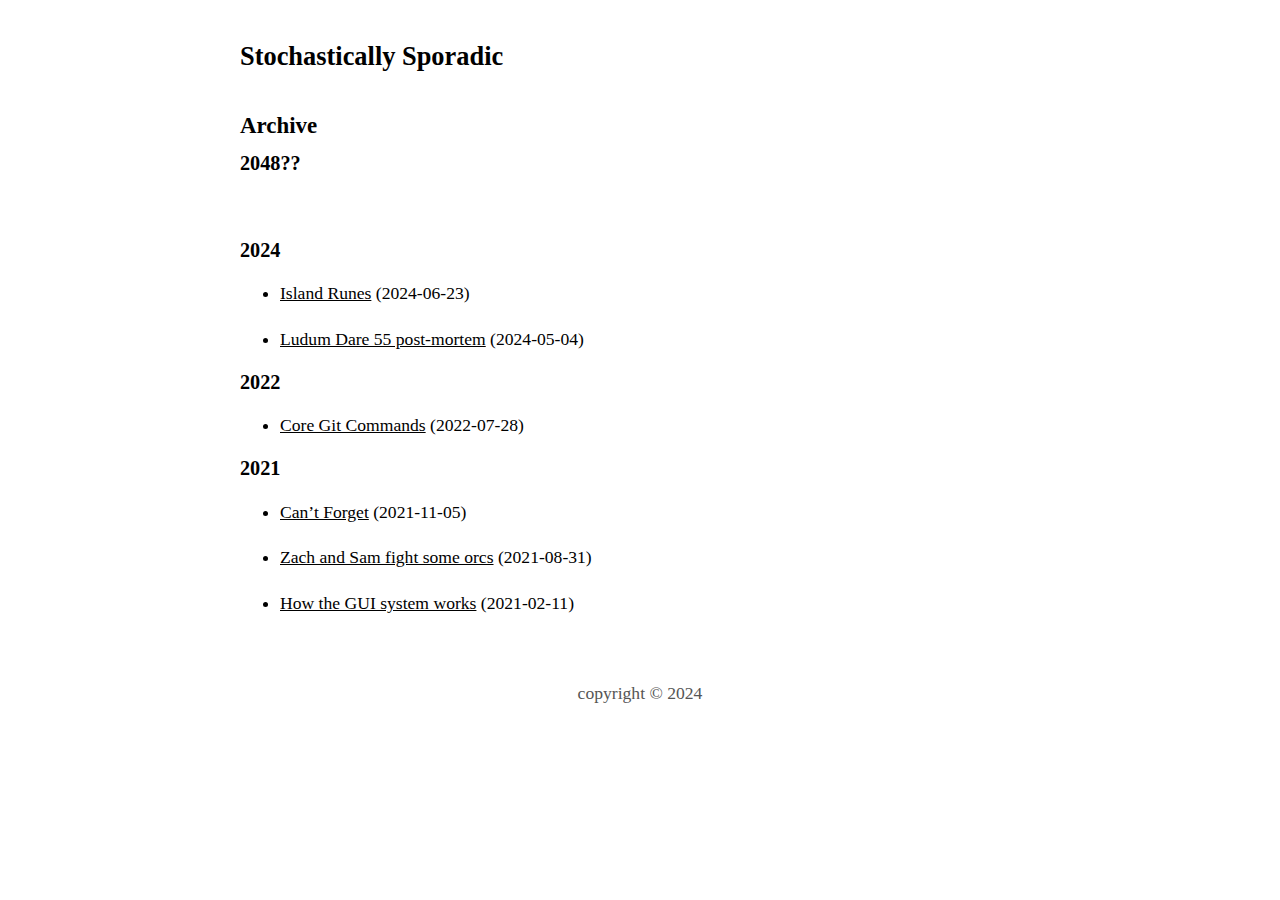
<file: index.html>
<!DOCTYPE html>
<html>
  <head>
    <meta charset="utf-8" />
    <link rel="canonical" href="/" />
    <title>Stochastically Sporadic</title>
    <link rel="stylesheet" href="/style.css" />
    <link rel="icon" type="image/svg+xml" href="/icon.svg"/>
    <link rel="icon" type="image/png" href="/icon.png"/>
  </head>
  <body>
    <article>
<!-- compiled by markup/main.c -->
<header>
  <div class="block block--title">
    <p>Stochastically Sporadic</p>
  </div>
</header>
<h2><a class="heading__link" id="archive" href="#archive">Archive</a></h2>
<h3><a class="heading__link" id="2048" href="#2048">2048??</a></h3>
<p><br></p>
<h3><a class="heading__link" id="2024" href="#2024">2024</a></h3>
<ul>
  <li>
    <p><a class="link" href="/island-runes">Island Runes</a> (2024-06-23)</p>
  </li>
  <li>
    <p><a class="link" href="/ld55">Ludum Dare 55 post-mortem</a> (2024-05-04)</p>
  </li>
</ul>
<h3><a class="heading__link" id="2022" href="#2022">2022</a></h3>
<ul>
  <li>
    <p><a class="link" href="/git">Core Git Commands</a> (2022-07-28)</p>
  </li>
</ul>
<h3><a class="heading__link" id="2021" href="#2021">2021</a></h3>
<ul>
  <li>
    <p><a class="link" href="/memory">Can’t Forget</a> (2021-11-05)</p>
  </li>
  <li>
    <p><a class="link" href="/orcs">Zach and Sam fight some orcs</a> (2021-08-31)</p>
  </li>
  <li>
    <p><a class="link" href="/gui">How the GUI system works</a> (2021-02-11)</p>
  </li>
</ul>
<!-- end compiled region -->
    </article>
    <footer>
      <p>copyright © 2024</p>
    </footer>
  </body>
</html>
</file>
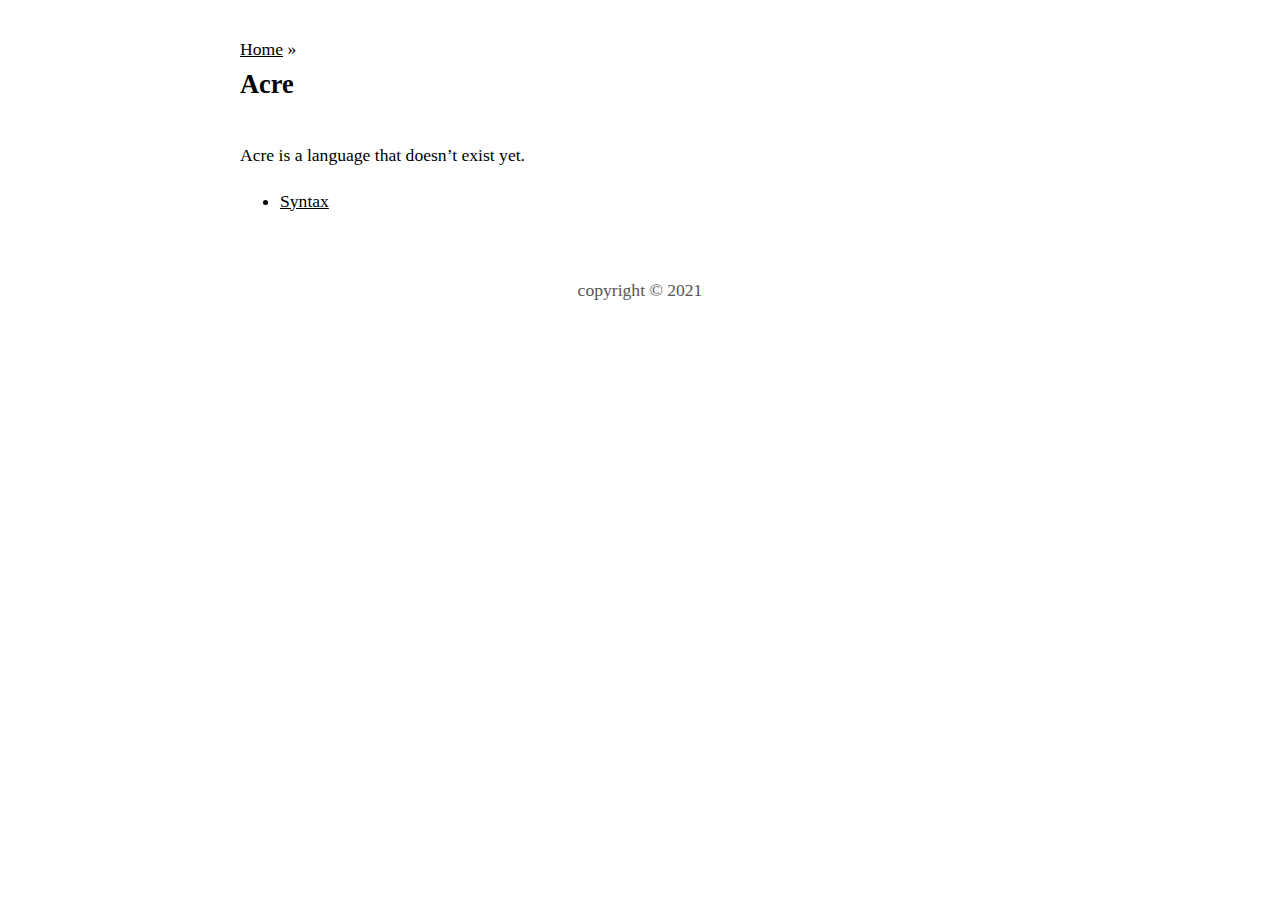
<file: proglang/index.html>
<!DOCTYPE html>
<html>
  <head>
    <meta charset="utf-8" />
    <link rel="canonical" href="/proglang/index" />
    <title>Acre</title>
    <link rel="stylesheet" href="/style.css" />
    <link rel="icon" type="image/svg+xml" href="/icon.svg"/>
    <link rel="icon" type="image/png" href="/icon.png"/>
  </head>
  <body>
    <article>
<!-- autogenerated from markup/main.c -->
<header>
  <div class="block block--breadcrumbs">
    <p><a class="link" href="/">Home</a> »</p>
  </div>
  <div class="block block--title">
    <p>Acre</p>
  </div>
</header>
<p>Acre is a language that doesn’t exist yet.</p>
<ul>
  <li>
    <p><a class="link" href="/proglang/syntax">Syntax</a></p>
  </li>
</ul>
<!-- end autogenerated region -->
    </article>
    <footer>
      <p>copyright © 2021</p>
    </footer>
  </body>
</html>
</file>
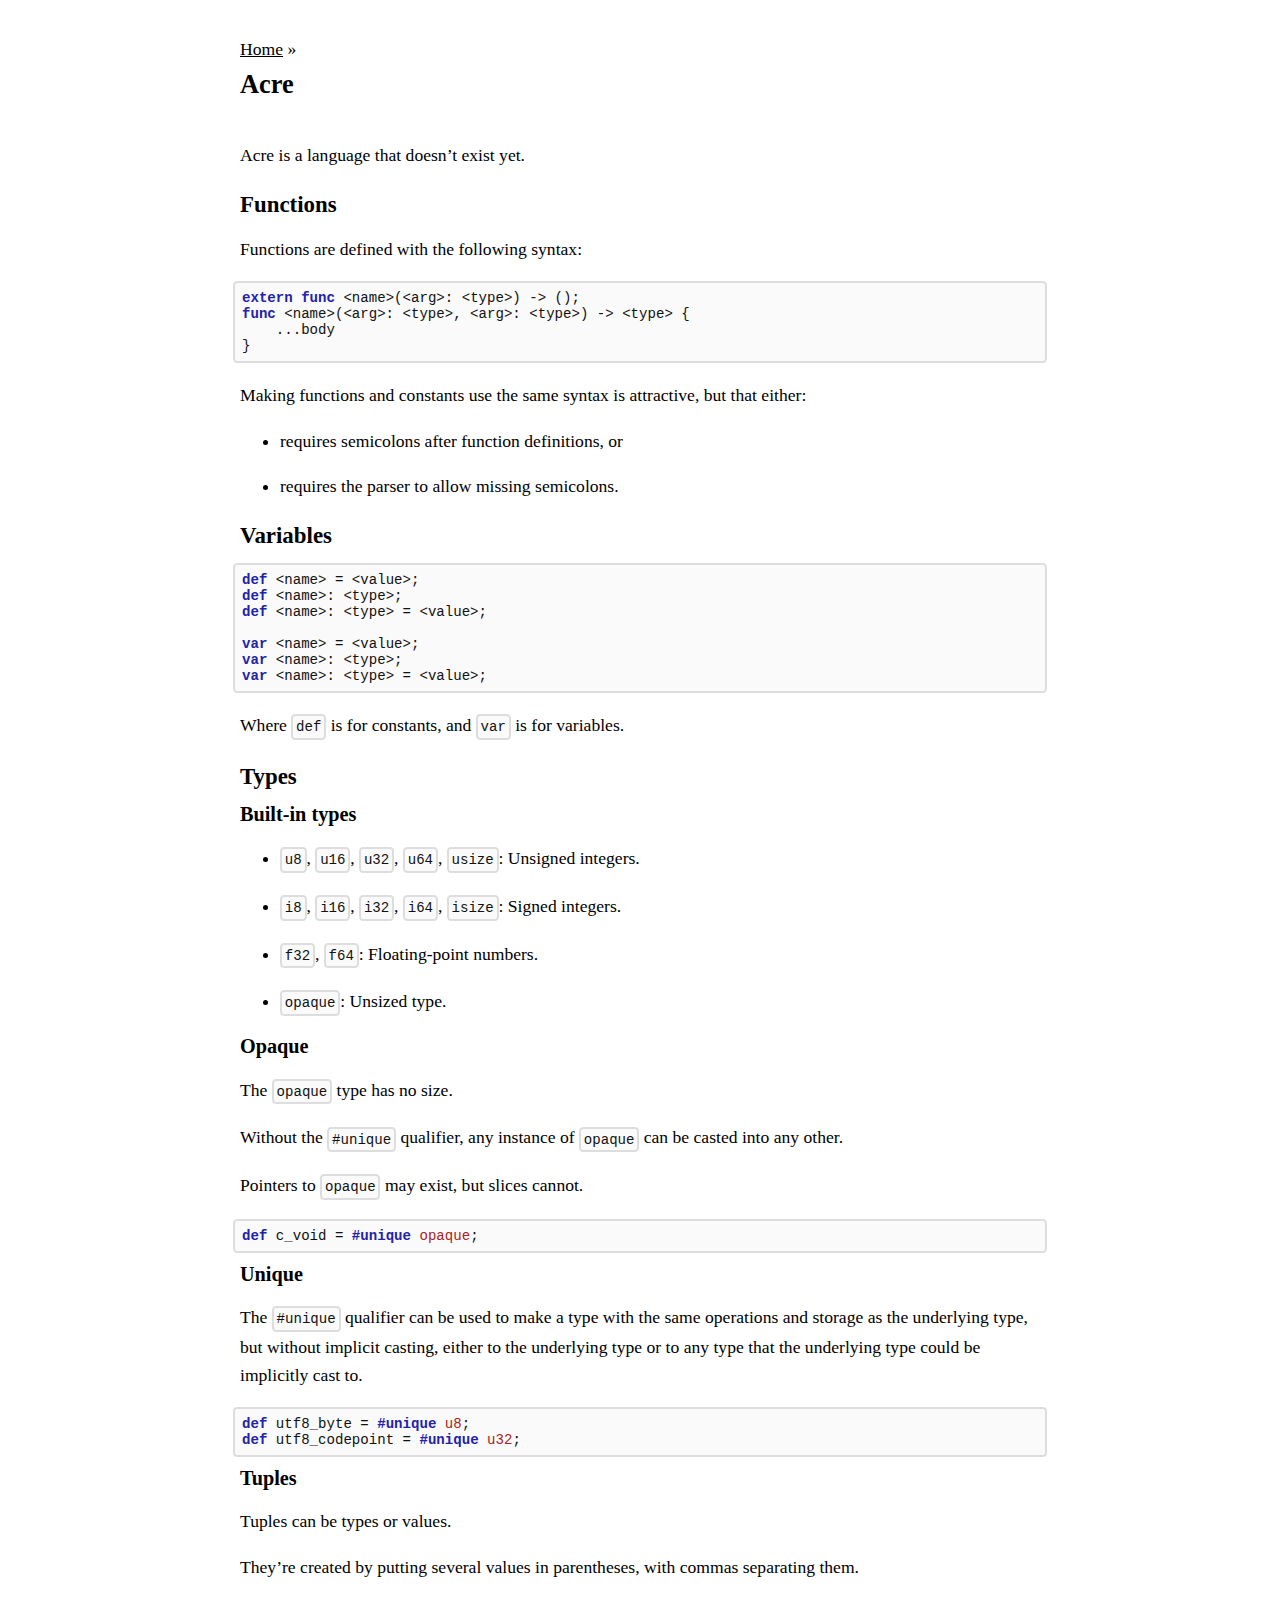
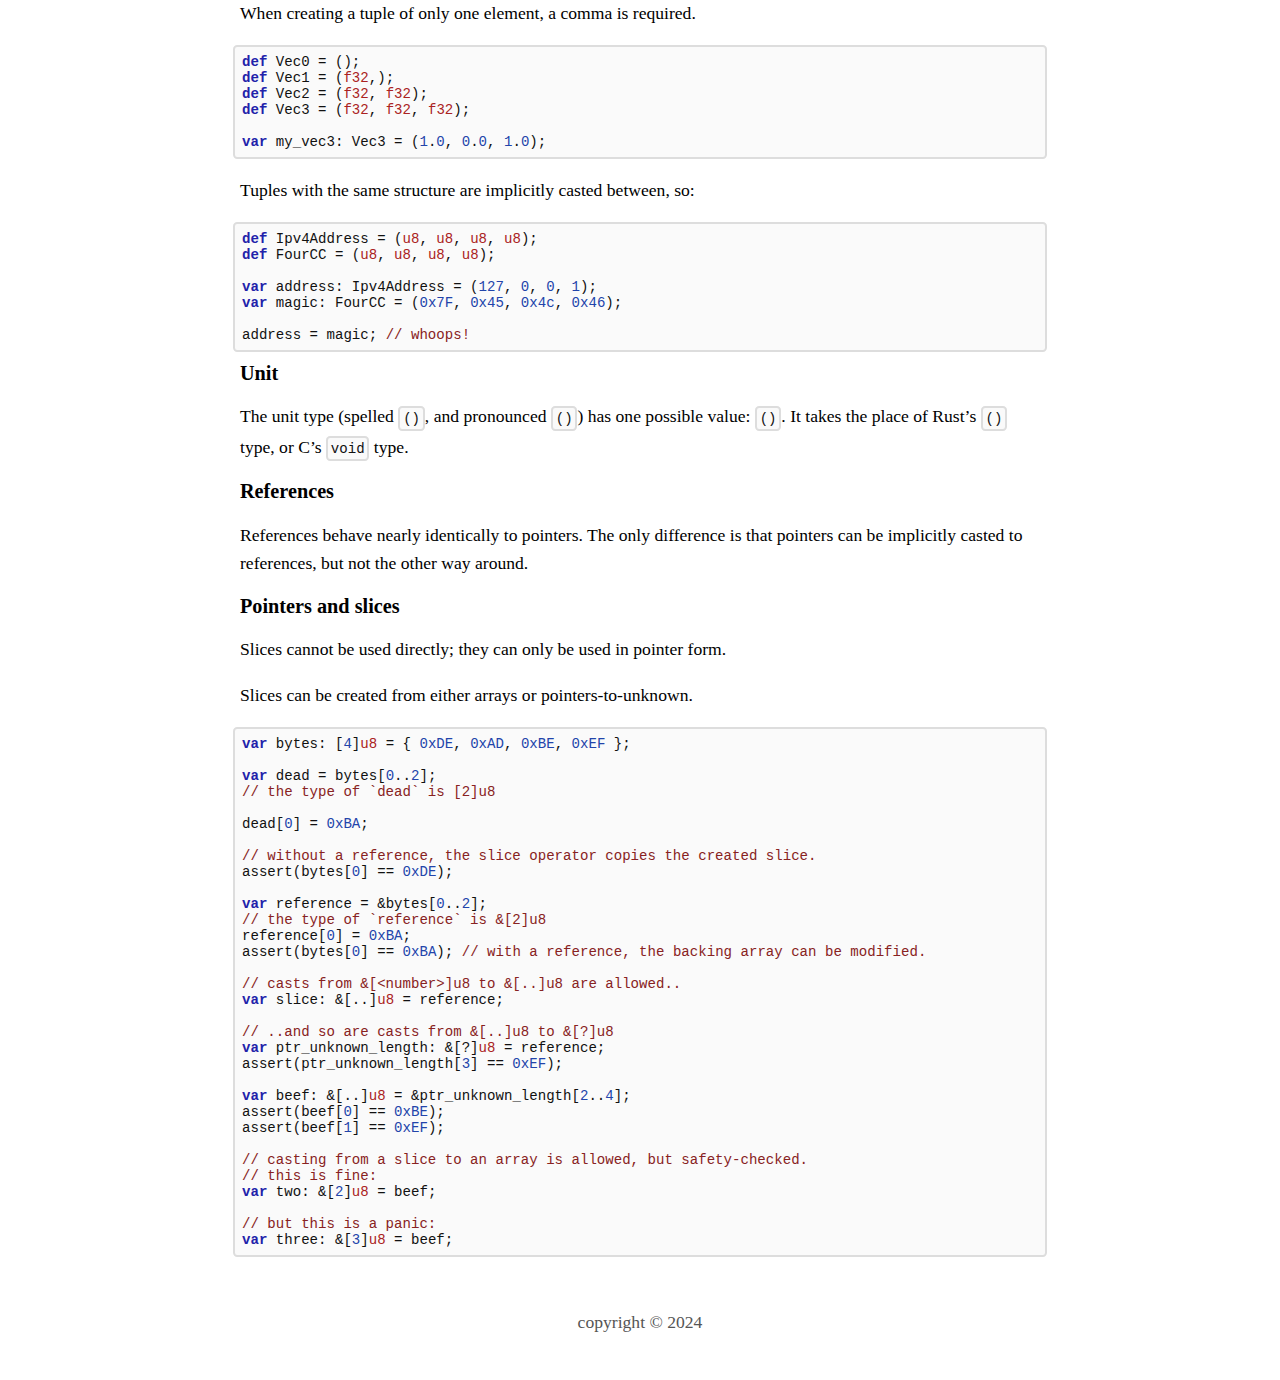
<file: acre.html>
<!DOCTYPE html>
<html>
  <head>
    <meta charset="utf-8" />
    <link rel="canonical" href="/acre" />
    <title>Acre</title>
    <link rel="stylesheet" href="/style.css" />
    <link rel="icon" type="image/svg+xml" href="/icon.svg"/>
    <link rel="icon" type="image/png" href="/icon.png"/>
  </head>
  <body>
    <article>
<!-- compiled by markup/main.c -->
<header>
  <div class="block block--breadcrumbs">
    <p><a class="link" href="/">Home</a> »</p>
  </div>
  <div class="block block--title">
    <p>Acre</p>
  </div>
</header>
<p>Acre is a language that doesn’t exist yet.</p>
<h2><a class="heading__link" id="functions" href="#functions">Functions</a></h2>
<p>Functions are defined with the following syntax:</p>
<pre class="codeblock">
<span class="hl__keyword">extern</span> <span class="hl__keyword">func</span> &lt;name&gt;(&lt;arg&gt;: &lt;type&gt;) -&gt; ();
<span class="hl__keyword">func</span> &lt;name&gt;(&lt;arg&gt;: &lt;type&gt;, &lt;arg&gt;: &lt;type&gt;) -&gt; &lt;type&gt; {
    ...body
}
</pre><p>Making functions and constants use the same syntax is attractive, but that either:</p>
<ul>
  <li>
    <p>requires semicolons after function definitions, or</p>
  </li>
  <li>
    <p>requires the parser to allow missing semicolons.</p>
  </li>
</ul>
<h2><a class="heading__link" id="variables" href="#variables">Variables</a></h2>
<pre class="codeblock">
<span class="hl__keyword">def</span> &lt;name&gt; = &lt;value&gt;;
<span class="hl__keyword">def</span> &lt;name&gt;: &lt;type&gt;;
<span class="hl__keyword">def</span> &lt;name&gt;: &lt;type&gt; = &lt;value&gt;;

<span class="hl__keyword">var</span> &lt;name&gt; = &lt;value&gt;;
<span class="hl__keyword">var</span> &lt;name&gt;: &lt;type&gt;;
<span class="hl__keyword">var</span> &lt;name&gt;: &lt;type&gt; = &lt;value&gt;;
</pre><p>Where <code>def</code> is for constants, and <code>var</code> is for variables.</p>
<h2><a class="heading__link" id="types" href="#types">Types</a></h2>
<h3><a class="heading__link" id="built-in-types" href="#built-in-types">Built-in types</a></h3>
<ul>
  <li>
    <p><code>u8</code>, <code>u16</code>, <code>u32</code>, <code>u64</code>, <code>usize</code>: Unsigned integers.</p>
  </li>
  <li>
    <p><code>i8</code>, <code>i16</code>, <code>i32</code>, <code>i64</code>, <code>isize</code>: Signed integers.</p>
  </li>
  <li>
    <p><code>f32</code>, <code>f64</code>: Floating-point numbers.</p>
  </li>
  <li>
    <p><code>opaque</code>: Unsized type.</p>
  </li>
</ul>
<h3><a class="heading__link" id="opaque" href="#opaque">Opaque</a></h3>
<p>The <code>opaque</code> type has no size.</p>
<p>Without the <code>#unique</code> qualifier, any instance of <code>opaque</code> can be casted into any other.</p>
<p>Pointers to <code>opaque</code> may exist, but slices cannot.</p>
<pre class="codeblock">
<span class="hl__keyword">def</span> c_void = <span class="hl__keyword">#unique</span> <span class="hl__type">opaque</span>;
</pre><h3><a class="heading__link" id="unique" href="#unique">Unique</a></h3>
<p>The <code>#unique</code> qualifier can be used to make a type with the same operations and storage as the underlying type, but without implicit casting, either to the underlying type or to any type that the underlying type could be implicitly cast to.</p>
<pre class="codeblock">
<span class="hl__keyword">def</span> utf8_byte = <span class="hl__keyword">#unique</span> <span class="hl__type">u8</span>;
<span class="hl__keyword">def</span> utf8_codepoint = <span class="hl__keyword">#unique</span> <span class="hl__type">u32</span>;
</pre><h3><a class="heading__link" id="tuples" href="#tuples">Tuples</a></h3>
<p>Tuples can be types or values.</p>
<p>They’re created by putting several values in parentheses, with commas separating them.</p>
<p>When creating a tuple of only one element, a comma is required.</p>
<pre class="codeblock">
<span class="hl__keyword">def</span> Vec0 = ();
<span class="hl__keyword">def</span> Vec1 = (<span class="hl__type">f32</span>,);
<span class="hl__keyword">def</span> Vec2 = (<span class="hl__type">f32</span>, <span class="hl__type">f32</span>);
<span class="hl__keyword">def</span> Vec3 = (<span class="hl__type">f32</span>, <span class="hl__type">f32</span>, <span class="hl__type">f32</span>);

<span class="hl__keyword">var</span> my_vec3: Vec3 = (<span class="hl__number">1</span>.<span class="hl__number">0</span>, <span class="hl__number">0</span>.<span class="hl__number">0</span>, <span class="hl__number">1</span>.<span class="hl__number">0</span>);
</pre><p>Tuples with the same structure are implicitly casted between, so:</p>
<pre class="codeblock">
<span class="hl__keyword">def</span> Ipv4Address = (<span class="hl__type">u8</span>, <span class="hl__type">u8</span>, <span class="hl__type">u8</span>, <span class="hl__type">u8</span>);
<span class="hl__keyword">def</span> FourCC = (<span class="hl__type">u8</span>, <span class="hl__type">u8</span>, <span class="hl__type">u8</span>, <span class="hl__type">u8</span>);

<span class="hl__keyword">var</span> address: Ipv4Address = (<span class="hl__number">127</span>, <span class="hl__number">0</span>, <span class="hl__number">0</span>, <span class="hl__number">1</span>);
<span class="hl__keyword">var</span> magic: FourCC = (<span class="hl__number">0x7F</span>, <span class="hl__number">0x45</span>, <span class="hl__number">0x4c</span>, <span class="hl__number">0x46</span>);

address = magic; <span class="hl__comment">// whoops!</span>
</pre><h3><a class="heading__link" id="unit" href="#unit">Unit</a></h3>
<p>The unit type (spelled <code>()</code>, and pronounced <code>()</code>) has one possible value: <code>()</code>. It takes the place of Rust’s <code>()</code> type, or C’s <code>void</code> type.</p>
<h3><a class="heading__link" id="references" href="#references">References</a></h3>
<p>References behave nearly identically to pointers. The only difference is that pointers can be implicitly casted to references, but not the other way around.</p>
<h3><a class="heading__link" id="pointers-and-slices" href="#pointers-and-slices">Pointers and slices</a></h3>
<p>Slices cannot be used directly; they can only be used in pointer form.</p>
<p>Slices can be created from either arrays or pointers-to-unknown.</p>
<pre class="codeblock">
<span class="hl__keyword">var</span> bytes: [<span class="hl__number">4</span>]<span class="hl__type">u8</span> = { <span class="hl__number">0xDE</span>, <span class="hl__number">0xAD</span>, <span class="hl__number">0xBE</span>, <span class="hl__number">0xEF</span> };

<span class="hl__keyword">var</span> dead = bytes[<span class="hl__number">0</span>..<span class="hl__number">2</span>];
<span class="hl__comment">// the type of `dead` is [2]u8</span>

dead[<span class="hl__number">0</span>] = <span class="hl__number">0xBA</span>;

<span class="hl__comment">// without a reference, the slice operator copies the created slice.</span>
assert(bytes[<span class="hl__number">0</span>] == <span class="hl__number">0xDE</span>);

<span class="hl__keyword">var</span> reference = &amp;bytes[<span class="hl__number">0</span>..<span class="hl__number">2</span>];
<span class="hl__comment">// the type of `reference` is &amp;[2]u8</span>
reference[<span class="hl__number">0</span>] = <span class="hl__number">0xBA</span>;
assert(bytes[<span class="hl__number">0</span>] == <span class="hl__number">0xBA</span>); <span class="hl__comment">// with a reference, the backing array can be modified.</span>

<span class="hl__comment">// casts from &amp;[&lt;number&gt;]u8 to &amp;[..]u8 are allowed..</span>
<span class="hl__keyword">var</span> slice: &amp;[..]<span class="hl__type">u8</span> = reference;

<span class="hl__comment">// ..and so are casts from &amp;[..]u8 to &amp;[?]u8</span>
<span class="hl__keyword">var</span> ptr_unknown_length: &amp;[?]<span class="hl__type">u8</span> = reference;
assert(ptr_unknown_length[<span class="hl__number">3</span>] == <span class="hl__number">0xEF</span>);

<span class="hl__keyword">var</span> beef: &amp;[..]<span class="hl__type">u8</span> = &amp;ptr_unknown_length[<span class="hl__number">2</span>..<span class="hl__number">4</span>];
assert(beef[<span class="hl__number">0</span>] == <span class="hl__number">0xBE</span>);
assert(beef[<span class="hl__number">1</span>] == <span class="hl__number">0xEF</span>);

<span class="hl__comment">// casting from a slice to an array is allowed, but safety-checked.</span>
<span class="hl__comment">// this is fine:</span>
<span class="hl__keyword">var</span> two: &amp;[<span class="hl__number">2</span>]<span class="hl__type">u8</span> = beef;

<span class="hl__comment">// but this is a panic:</span>
<span class="hl__keyword">var</span> three: &amp;[<span class="hl__number">3</span>]<span class="hl__type">u8</span> = beef;
</pre><!-- end compiled region -->
    </article>
    <footer>
      <p>copyright © 2024</p>
    </footer>
  </body>
</html>
</file>
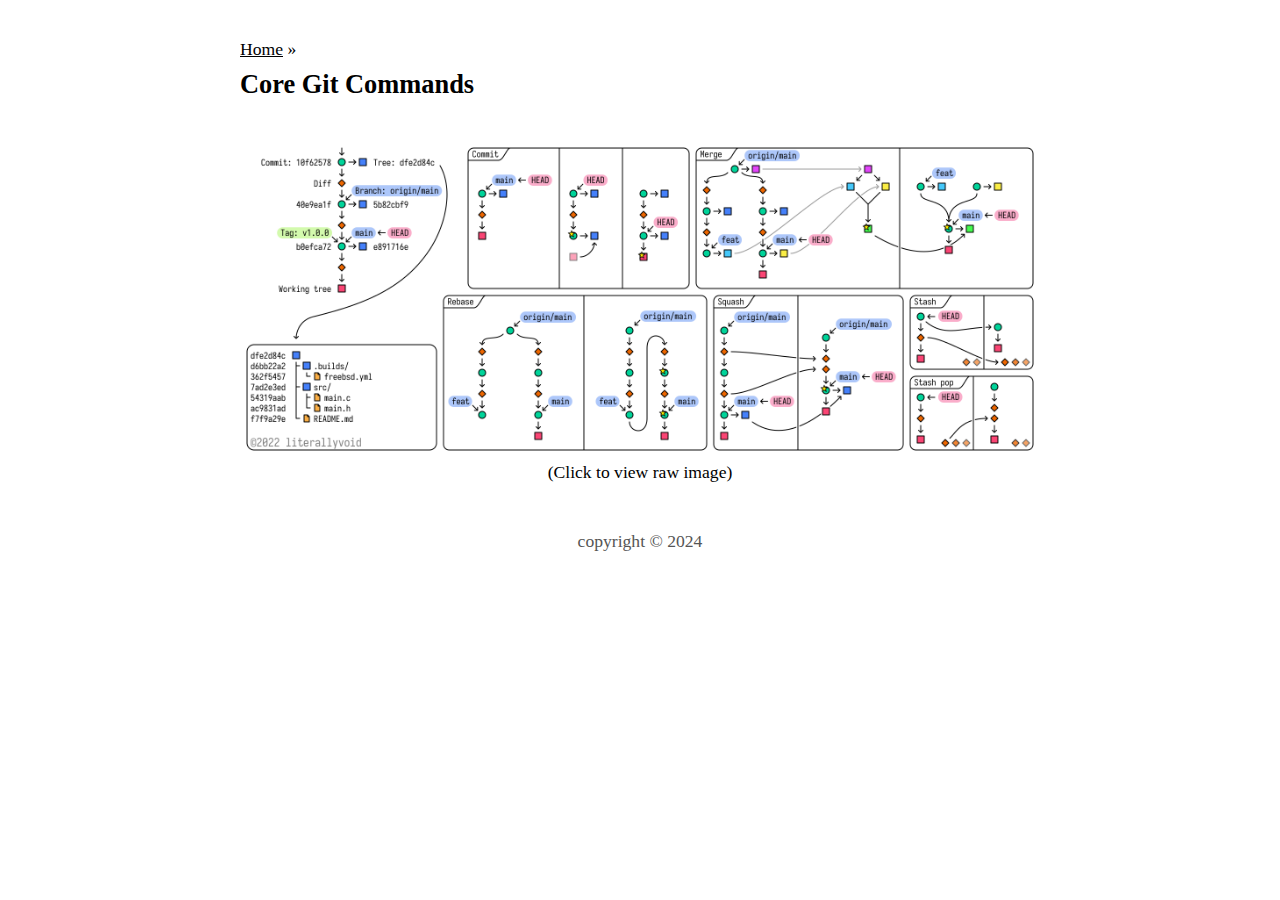
<file: git.html>
<!DOCTYPE html>
<html>
  <head>
    <meta charset="utf-8" />
    <link rel="canonical" href="/git" />
    <title>Core Git Commands</title>
    <link rel="stylesheet" href="/style.css" />
    <link rel="icon" type="image/svg+xml" href="/icon.svg"/>
    <link rel="icon" type="image/png" href="/icon.png"/>
  </head>
  <body>
    <article>
<!-- compiled by markup/main.c -->
<header>
  <div class="block block--breadcrumbs">
    <p><a class="link" href="/">Home</a> »</p>
  </div>
  <div class="block block--title">
    <p>Core Git Commands</p>
  </div>
</header>
<figure>
  <a href="git/infographic.png"><img src="git/infographic.png"/></a>  <figcaption>(Click to view raw image)</figcaption></figure>
<!-- end compiled region -->
    </article>
    <footer>
      <p>copyright © 2024</p>
    </footer>
  </body>
</html>
</file>
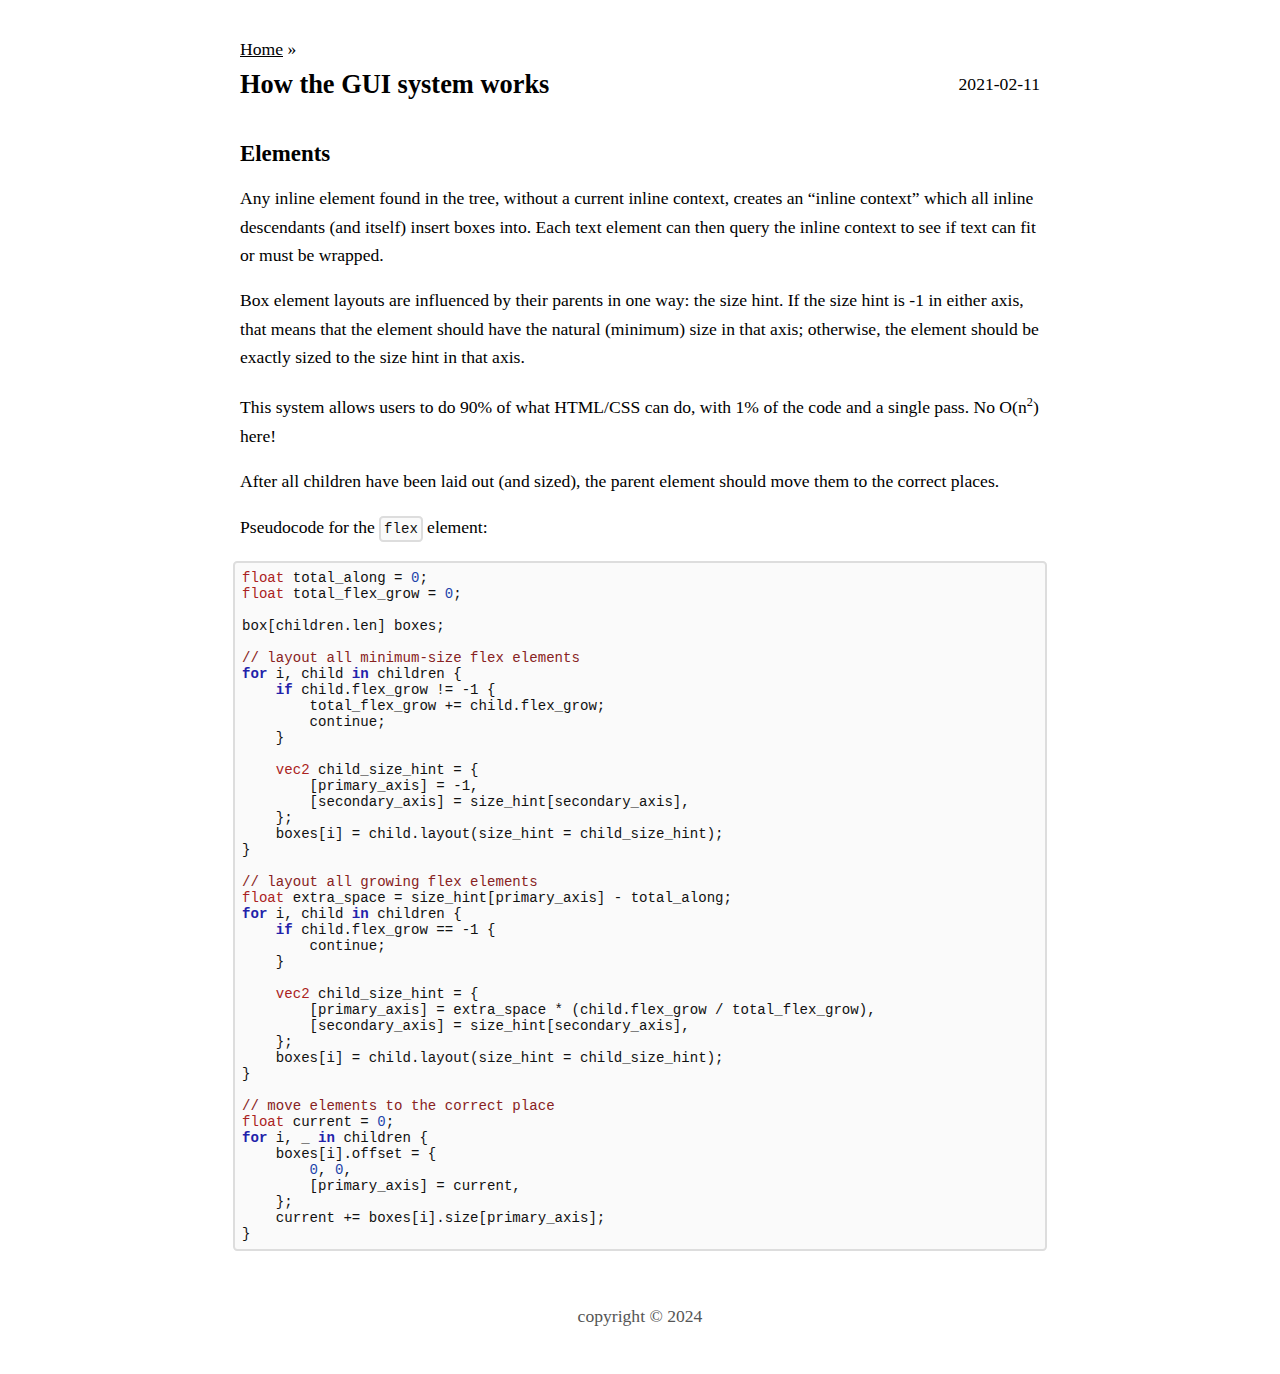
<file: gui.html>
<!DOCTYPE html>
<html>
  <head>
    <meta charset="utf-8" />
    <link rel="canonical" href="/gui" />
    <title>How the GUI system works</title>
    <link rel="stylesheet" href="/style.css" />
    <link rel="icon" type="image/svg+xml" href="/icon.svg"/>
    <link rel="icon" type="image/png" href="/icon.png"/>
  </head>
  <body>
    <article>
<!-- compiled by markup/main.c -->
<header>
  <div class="block block--breadcrumbs">
    <p><a class="link" href="/">Home</a> »</p>
  </div>
  <div class="block block--title">
    <p>How the GUI system works</p>
    <div class="block block--published">
      <p>2021-02-11</p>
    </div>
  </div>
</header>
<h2><a class="heading__link" id="elements" href="#elements">Elements</a></h2>
<p>Any inline element found in the tree, without a current inline context, creates an “inline context” which all inline descendants (and itself) insert boxes into. Each text element can then query the inline context to see if text can fit or must be wrapped.</p>
<p>Box element layouts are influenced by their parents in one way: the size hint. If the size hint is -1 in either axis, that means that the element should have the natural (minimum) size in that axis; otherwise, the element should be exactly sized to the size hint in that axis.</p>
<p>This system allows users to do 90% of what HTML/CSS can do, with 1% of the code and a single pass. No O(n<sup>2</sup>) here!</p>
<p>After all children have been laid out (and sized), the parent element should move them to the correct places.</p>
<p>Pseudocode for the <code>flex</code> element:</p>
<pre class="codeblock">
<span class="hl__type">float</span> total_along = <span class="hl__number">0</span>;
<span class="hl__type">float</span> total_flex_grow = <span class="hl__number">0</span>;

box[children.len] boxes;

<span class="hl__comment">// layout all minimum-size flex elements</span>
<span class="hl__keyword">for</span> i, child <span class="hl__keyword">in</span> children {
    <span class="hl__keyword">if</span> child.flex_grow != -1 {
        total_flex_grow += child.flex_grow;
        continue;
    }

    <span class="hl__type">vec2 </span>child_size_hint = {
        [primary_axis] = -1,
        [secondary_axis] = size_hint[secondary_axis],
    };
    boxes[i] = child.layout(size_hint = child_size_hint);
}

<span class="hl__comment">// layout all growing flex elements</span>
<span class="hl__type">float</span> extra_space = size_hint[primary_axis] - total_along;
<span class="hl__keyword">for</span> i, child <span class="hl__keyword">in</span> children {
    <span class="hl__keyword">if</span> child.flex_grow == -1 {
        continue;
    }

    <span class="hl__type">vec2 </span>child_size_hint = {
        [primary_axis] = extra_space * (child.flex_grow / total_flex_grow),
        [secondary_axis] = size_hint[secondary_axis],
    };
    boxes[i] = child.layout(size_hint = child_size_hint);
}

<span class="hl__comment">// move elements to the correct place</span>
<span class="hl__type">float</span> current = <span class="hl__number">0</span>;
<span class="hl__keyword">for</span> i, _ <span class="hl__keyword">in</span> children {
    boxes[i].offset = {
        <span class="hl__number">0</span>, <span class="hl__number">0</span>,
        [primary_axis] = current,
    };
    current += boxes[i].size[primary_axis];
}
</pre><!-- end compiled region -->
    </article>
    <footer>
      <p>copyright © 2024</p>
    </footer>
  </body>
</html>
</file>
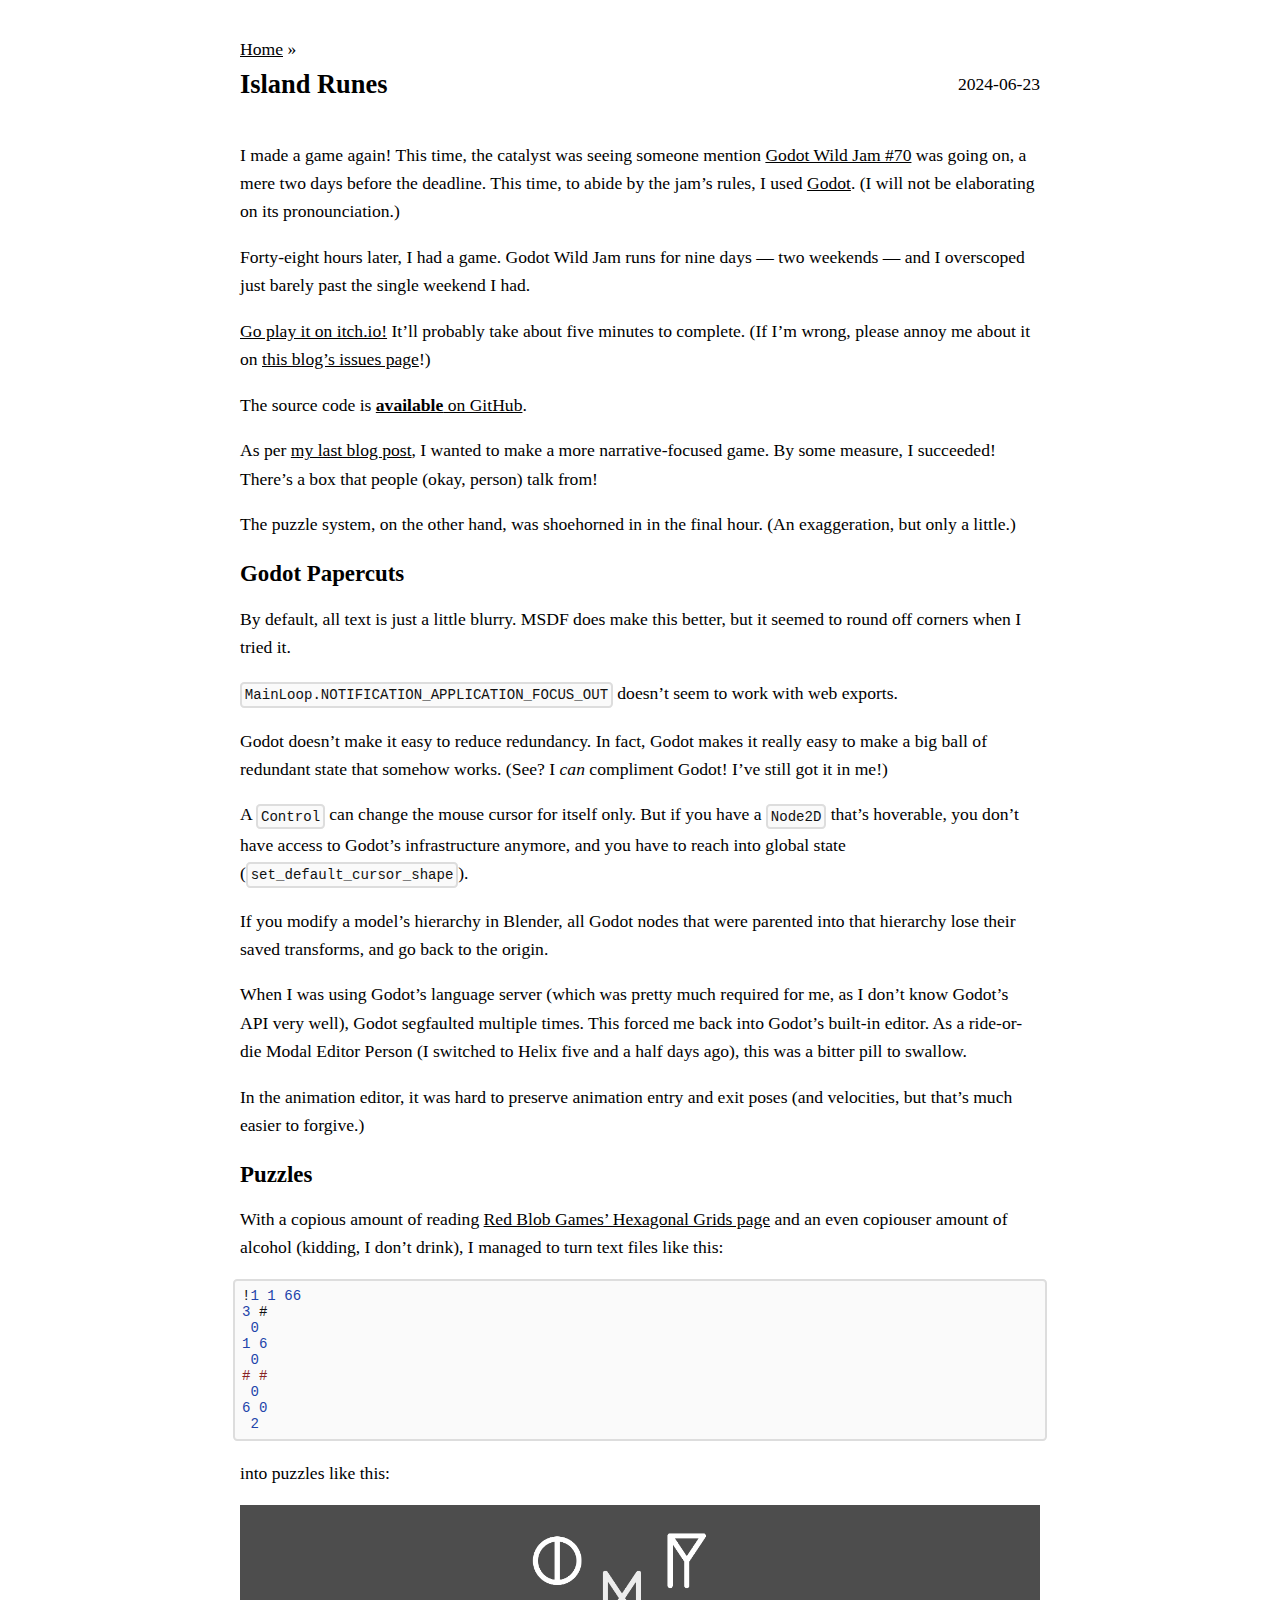
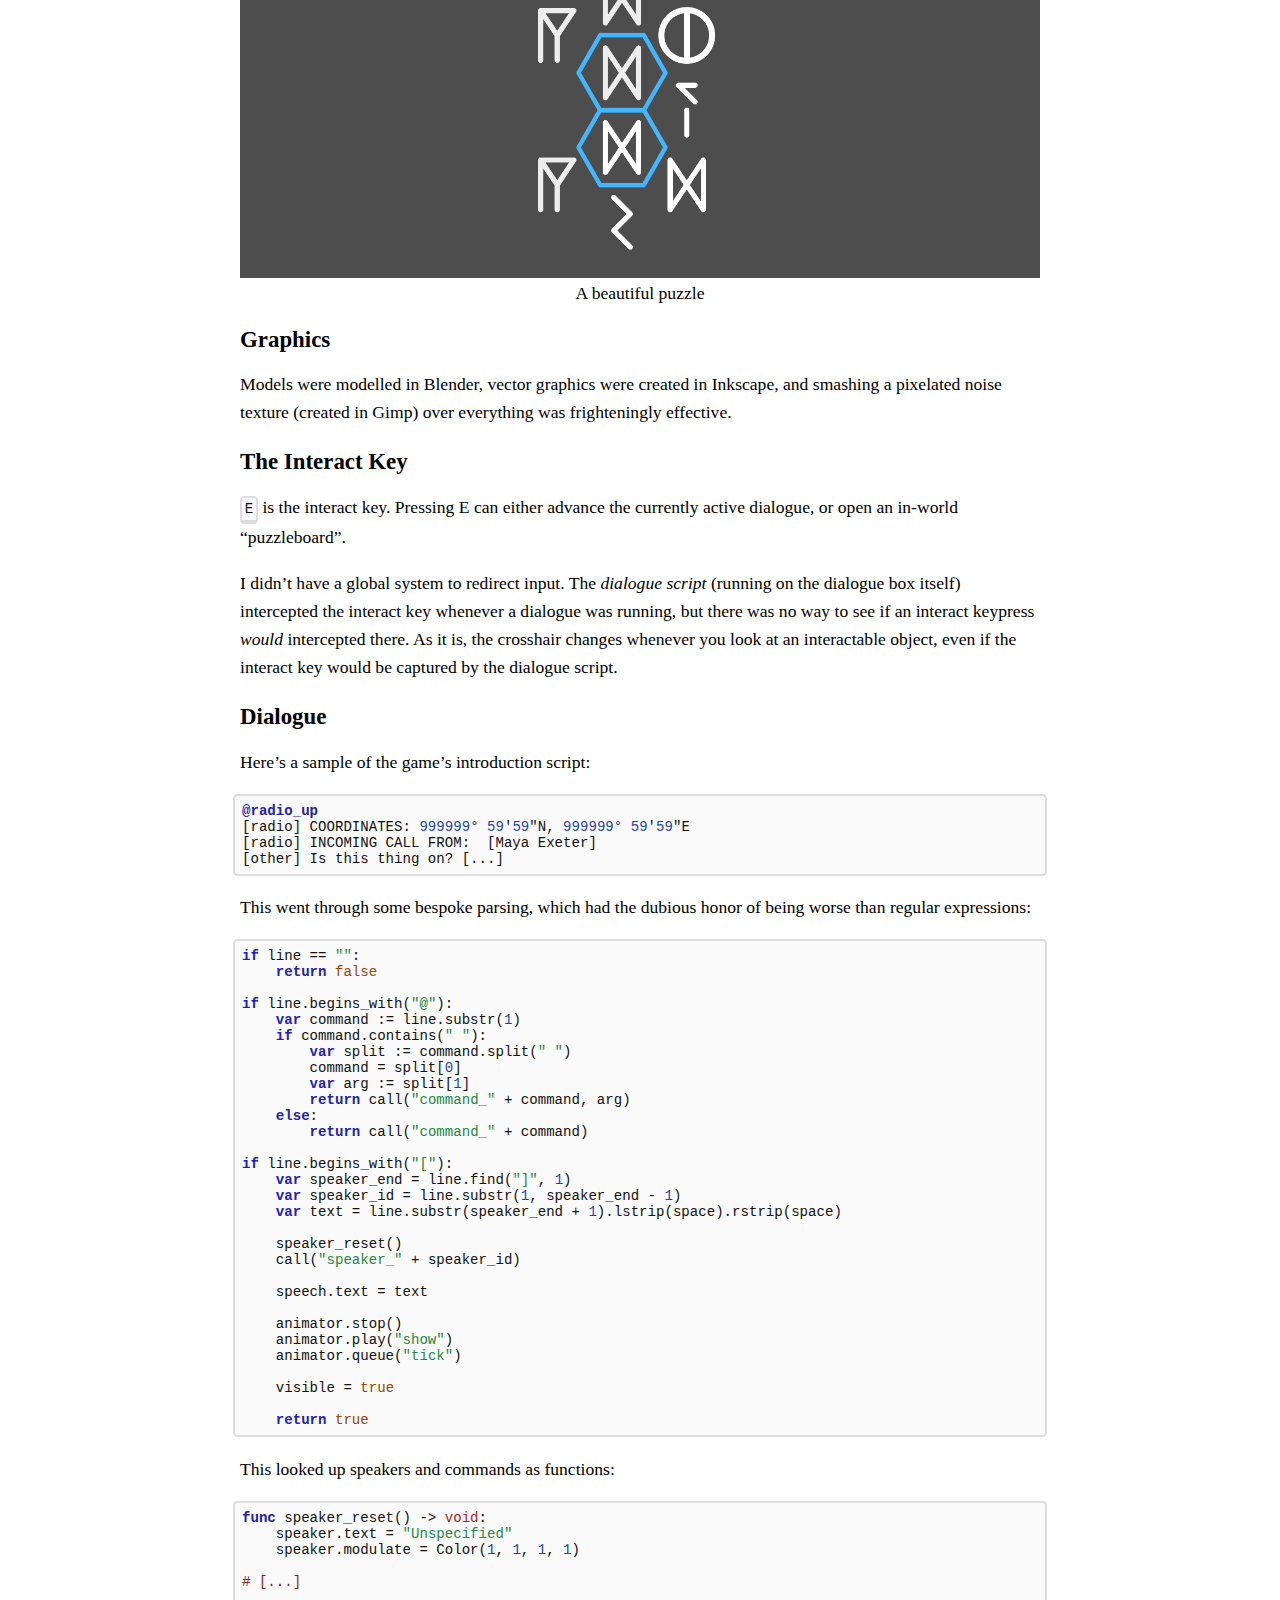
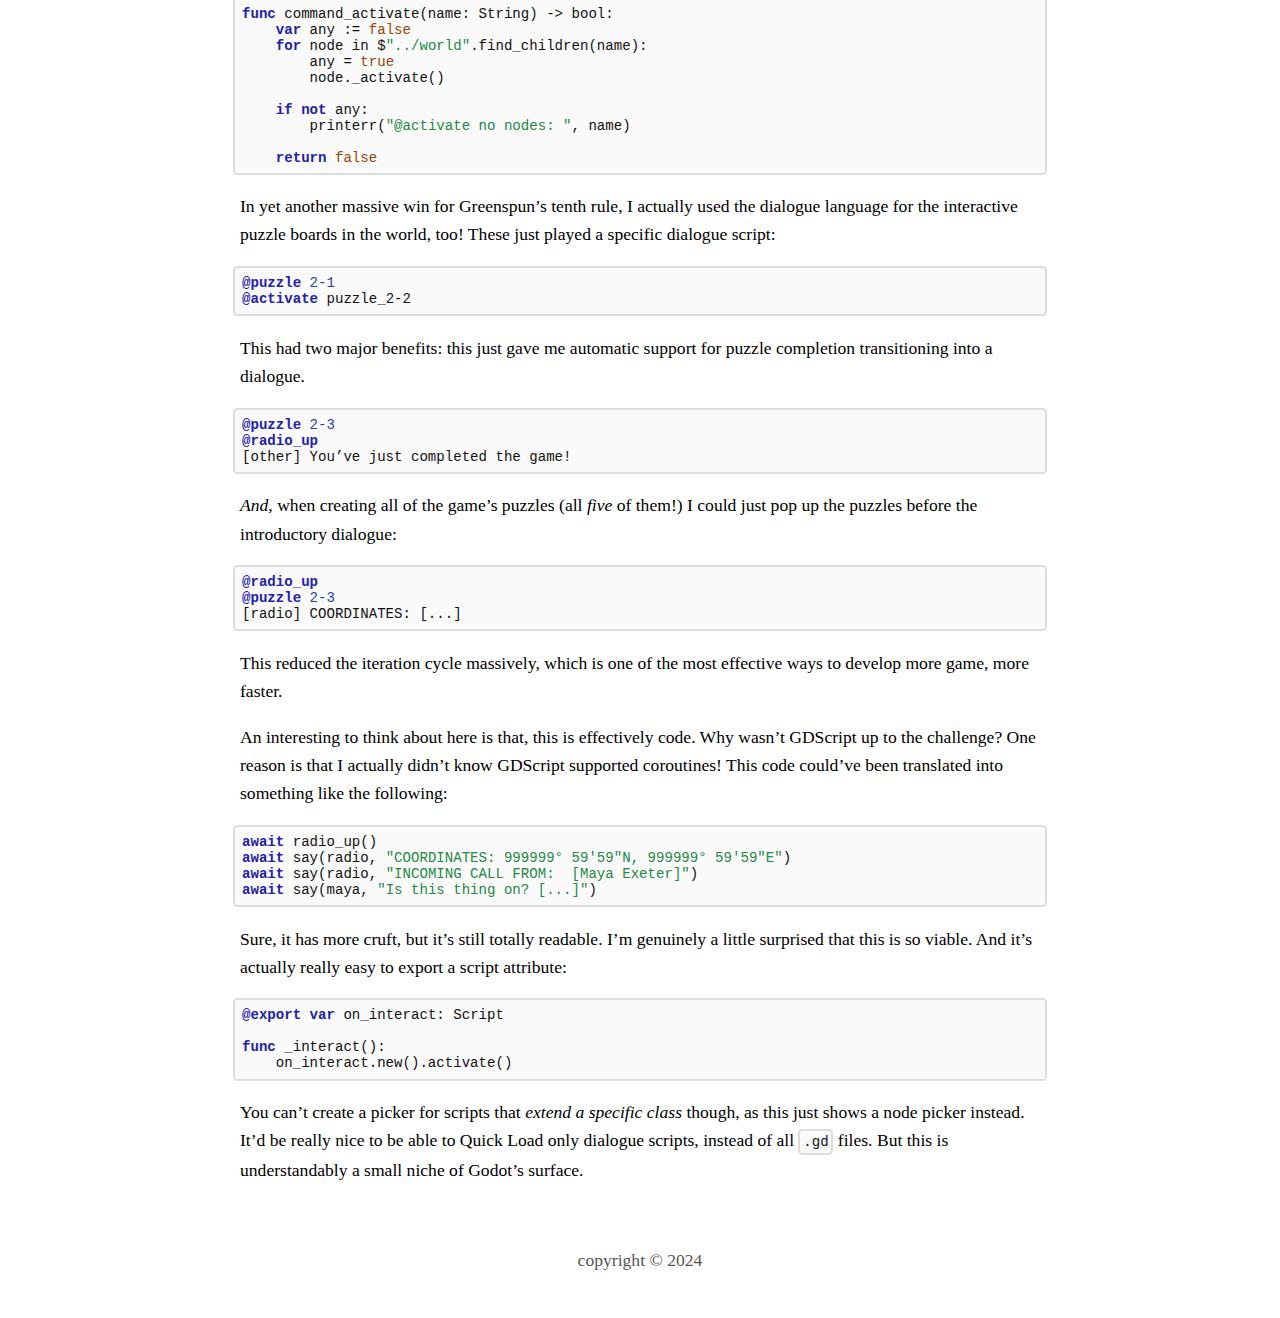
<file: island-runes.html>
<!DOCTYPE html>
<html>
  <head>
    <meta charset="utf-8" />
    <link rel="canonical" href="/island-runes" />
    <title>Island Runes</title>
    <link rel="stylesheet" href="/style.css" />
    <link rel="icon" type="image/svg+xml" href="/icon.svg"/>
    <link rel="icon" type="image/png" href="/icon.png"/>
  </head>
  <body>
    <article>
<!-- compiled by markup/main.c -->
<header>
  <div class="block block--breadcrumbs">
    <p><a class="link" href="/">Home</a> »</p>
  </div>
  <div class="block block--title">
    <p>Island Runes</p>
    <div class="block block--published">
      <p>2024-06-23</p>
    </div>
  </div>
</header>
<p>I made a game again! This time, the catalyst was seeing someone mention <a class="link" href="https://itch.io/jam/godot-wild-jam-70">Godot Wild Jam #70</a> was going on, a mere two days before the deadline. This time, to abide by the jam’s rules, I used <a class="link" href="https://godotengine.org/">Godot</a>. (I will not be elaborating on its pronounciation.)</p>
<p>Forty-eight hours later, I had a game. Godot Wild Jam runs for nine days — two weekends — and I overscoped just barely past the single weekend I had.</p>
<p><a class="link" href="https://literallyvoid.itch.io/island-runes">Go play it on itch.io!</a> It’ll probably take about five minutes to complete. (If I’m wrong, please annoy me about it on <a class="link" href="https://github.com/LiterallyVoid/literallyvoid.github.io/issues/new">this blog’s issues page</a>!)</p>
<p>The source code is <a class="link" href="https://github.com/LiterallyVoid/island-runes"><strong>available</strong> on GitHub</a>.</p>
<p>As per <a class="link" href="/ld55#one-possible-future">my last blog post</a>, I wanted to make a more narrative-focused game. By some measure, I succeeded! There’s a box that people (okay, person) talk from!</p>
<p>The puzzle system, on the other hand, was shoehorned in in the final hour. (An exaggeration, but only a little.)</p>
<h2><a class="heading__link" id="godot-papercuts" href="#godot-papercuts">Godot Papercuts</a></h2>
<p>By default, all text is just a little blurry. MSDF does make this better, but it seemed to round off corners when I tried it.</p>
<p><code>MainLoop.NOTIFICATION_APPLICATION_FOCUS_OUT</code> doesn’t seem to work with web exports.</p>
<p>Godot doesn’t make it easy to reduce redundancy. In fact, Godot makes it really easy to make a big ball of redundant state that somehow works. (See? I <em>can</em> compliment Godot! I’ve still got it in me!)</p>
<p>A <code>Control</code> can change the mouse cursor for itself only. But if you have a <code>Node2D</code> that’s hoverable, you don’t have access to Godot’s infrastructure anymore, and you have to reach into global state (<code>set_default_cursor_shape</code>).</p>
<p>If you modify a model’s hierarchy in Blender, all Godot nodes that were parented into that hierarchy lose their saved transforms, and go back to the origin.</p>
<p>When I was using Godot’s language server (which was pretty much required for me, as I don’t know Godot’s API very well), Godot segfaulted multiple times. This forced me back into Godot’s built-in editor. As a ride-or-die Modal Editor Person (I switched to Helix five and a half days ago), this was a bitter pill to swallow.</p>
<p>In the animation editor, it was hard to preserve animation entry and exit poses (and velocities, but that’s much easier to forgive.)</p>
<h2><a class="heading__link" id="puzzles" href="#puzzles">Puzzles</a></h2>
<p>With a copious amount of reading <a class="link" href="https://www.redblobgames.com/grids/hexagons/">Red Blob Games’ Hexagonal Grids page</a> and an even copiouser amount of alcohol (kidding, I don’t drink), I managed to turn text files like this:</p>
<pre class="codeblock">
!<span class="hl__number">1</span> <span class="hl__number">1</span> <span class="hl__number">66</span>
<span class="hl__number">3</span> #
 <span class="hl__number">0</span>
<span class="hl__number">1</span> <span class="hl__number">6</span>
 <span class="hl__number">0</span>
<span class="hl__comment"># #</span>
 <span class="hl__number">0</span>
<span class="hl__number">6</span> <span class="hl__number">0</span>
 <span class="hl__number">2</span>
</pre><p>into puzzles like this:</p>
<figure>
  <a href="./island-runes/puzzle.png"><img src="./island-runes/puzzle.png"/></a>  <figcaption>A beautiful puzzle</figcaption></figure>
<h2><a class="heading__link" id="graphics" href="#graphics">Graphics</a></h2>
<p>Models were modelled in Blender, vector graphics were created in Inkscape, and smashing a pixelated noise texture (created in Gimp) over everything was frighteningly effective.</p>
<h2><a class="heading__link" id="the-interact-key" href="#the-interact-key">The Interact Key</a></h2>
<p><kbd>E</kbd> is the interact key. Pressing E can either advance the currently active dialogue, or open an in-world “puzzleboard”.</p>
<p>I didn’t have a global system to redirect input. The <em>dialogue script</em> (running on the dialogue box itself) intercepted the interact key whenever a dialogue was running, but there was no way to see if an interact keypress <em>would</em> intercepted there. As it is, the crosshair changes whenever you look at an interactable object, even if the interact key would be captured by the dialogue script.</p>
<h2><a class="heading__link" id="dialogue" href="#dialogue">Dialogue</a></h2>
<p>Here’s a sample of the game’s introduction script:</p>
<pre class="codeblock">
<span class="hl__keyword">@radio_up</span>
[radio] COORDINATES: <span class="hl__number">999999</span>° <span class="hl__number">59</span>′<span class="hl__number">59</span>″N, <span class="hl__number">999999</span>° <span class="hl__number">59</span>′<span class="hl__number">59</span>″E
[radio] INCOMING CALL FROM:  [Maya Exeter]
[other] Is this thing on? [...]
</pre><p>This went through some bespoke parsing, which had the dubious honor of being worse than regular expressions:</p>
<pre class="codeblock">
<span class="hl__keyword">if</span> line == <span class="hl__string">&quot;&quot;</span>:
	<span class="hl__keyword">return</span> <span class="hl__constant">false</span>

<span class="hl__keyword">if</span> line.begins_with(<span class="hl__string">&quot;@&quot;</span>):
	<span class="hl__keyword">var</span> command := line.substr(<span class="hl__number">1</span>)
	<span class="hl__keyword">if</span> command.contains(<span class="hl__string">&quot; &quot;</span>):
		<span class="hl__keyword">var</span> split := command.split(<span class="hl__string">&quot; &quot;</span>)
		command = split[<span class="hl__number">0</span>]
		<span class="hl__keyword">var</span> arg := split[<span class="hl__number">1</span>]
		<span class="hl__keyword">return</span> call(<span class="hl__string">&quot;command_&quot;</span> + command, arg)
	<span class="hl__keyword">else</span>:
		<span class="hl__keyword">return</span> call(<span class="hl__string">&quot;command_&quot;</span> + command)

<span class="hl__keyword">if</span> line.begins_with(<span class="hl__string">&quot;[&quot;</span>):
	<span class="hl__keyword">var</span> speaker_end = line.find(<span class="hl__string">&quot;]&quot;</span>, <span class="hl__number">1</span>)
	<span class="hl__keyword">var</span> speaker_id = line.substr(<span class="hl__number">1</span>, speaker_end - <span class="hl__number">1</span>)
	<span class="hl__keyword">var</span> text = line.substr(speaker_end + <span class="hl__number">1</span>).lstrip(space).rstrip(space)

	speaker_reset()
	call(<span class="hl__string">&quot;speaker_&quot;</span> + speaker_id)

	speech.text = text

	animator.stop()
	animator.play(<span class="hl__string">&quot;show&quot;</span>)
	animator.queue(<span class="hl__string">&quot;tick&quot;</span>)

	visible = <span class="hl__constant">true</span>

	<span class="hl__keyword">return</span> <span class="hl__constant">true</span>
</pre><p>This looked up speakers and commands as functions:</p>
<pre class="codeblock">
<span class="hl__keyword">func</span> speaker_reset() -&gt; <span class="hl__type">void</span>:
	speaker.text = <span class="hl__string">&quot;Unspecified&quot;</span>
	speaker.modulate = Color(<span class="hl__number">1</span>, <span class="hl__number">1</span>, <span class="hl__number">1</span>, <span class="hl__number">1</span>)

<span class="hl__comment"># [...]</span>

<span class="hl__keyword">func</span> command_activate(name: String) -&gt; bool:
	<span class="hl__keyword">var</span> any := <span class="hl__constant">false</span>
	<span class="hl__keyword">for</span> node in $<span class="hl__string">&quot;../world&quot;</span>.find_children(name):
		any = <span class="hl__constant">true</span>
		node._activate()

	<span class="hl__keyword">if</span> <span class="hl__keyword">not</span> any:
		printerr(<span class="hl__string">&quot;@activate no nodes: &quot;</span>, name)

	<span class="hl__keyword">return</span> <span class="hl__constant">false</span>
</pre><p>In yet another massive win for Greenspun’s tenth rule, I actually used the dialogue language for the interactive puzzle boards in the world, too! These just played a specific dialogue script:</p>
<pre class="codeblock">
<span class="hl__keyword">@puzzle</span> <span class="hl__number">2-1</span>
<span class="hl__keyword">@activate</span> puzzle_2-2
</pre><p>This had two major benefits: this just gave me automatic support for puzzle completion transitioning into a dialogue.</p>
<pre class="codeblock">
<span class="hl__keyword">@puzzle</span> <span class="hl__number">2-3</span>
<span class="hl__keyword">@radio_up</span>
[other] You’ve just completed the game!
</pre><p><em>And,</em> when creating all of the game’s puzzles (all <em>five</em> of them!) I could just pop up the puzzles before the introductory dialogue:</p>
<pre class="codeblock">
<span class="hl__keyword">@radio_up</span>
<span class="hl__keyword">@puzzle</span> <span class="hl__number">2-3</span>
[radio] COORDINATES: [...]
</pre><p>This reduced the iteration cycle massively, which is one of the most effective ways to develop more game, more faster.</p>
<p>An interesting to think about here is that, this is effectively code. Why wasn’t GDScript up to the challenge? One reason is that I actually didn’t know GDScript supported coroutines! This code could’ve been translated into something like the following:</p>
<pre class="codeblock">
<span class="hl__keyword">await</span> radio_up()
<span class="hl__keyword">await</span> say(radio, <span class="hl__string">&quot;COORDINATES: 999999° 59′59″N, 999999° 59′59″E&quot;</span>)
<span class="hl__keyword">await</span> say(radio, <span class="hl__string">&quot;INCOMING CALL FROM:  [Maya Exeter]&quot;</span>)
<span class="hl__keyword">await</span> say(maya, <span class="hl__string">&quot;Is this thing on? [...]&quot;</span>)
</pre><p>Sure, it has more cruft, but it’s still totally readable. I’m genuinely a little surprised that this is so viable. And it’s actually really easy to export a script attribute:</p>
<pre class="codeblock">
<span class="hl__keyword">@export</span> <span class="hl__keyword">var</span> on_interact: Script

<span class="hl__keyword">func</span> _interact():
	on_interact.new().activate()
</pre><p>You can’t create a picker for scripts that <em>extend a specific class</em> though, as this just shows a node picker instead. It’d be really nice to be able to Quick Load only dialogue scripts, instead of all <code>.gd</code> files. But this is understandably a small niche of Godot’s surface.</p>
<!-- end compiled region -->
    </article>
    <footer>
      <p>copyright © 2024</p>
    </footer>
  </body>
</html>
</file>
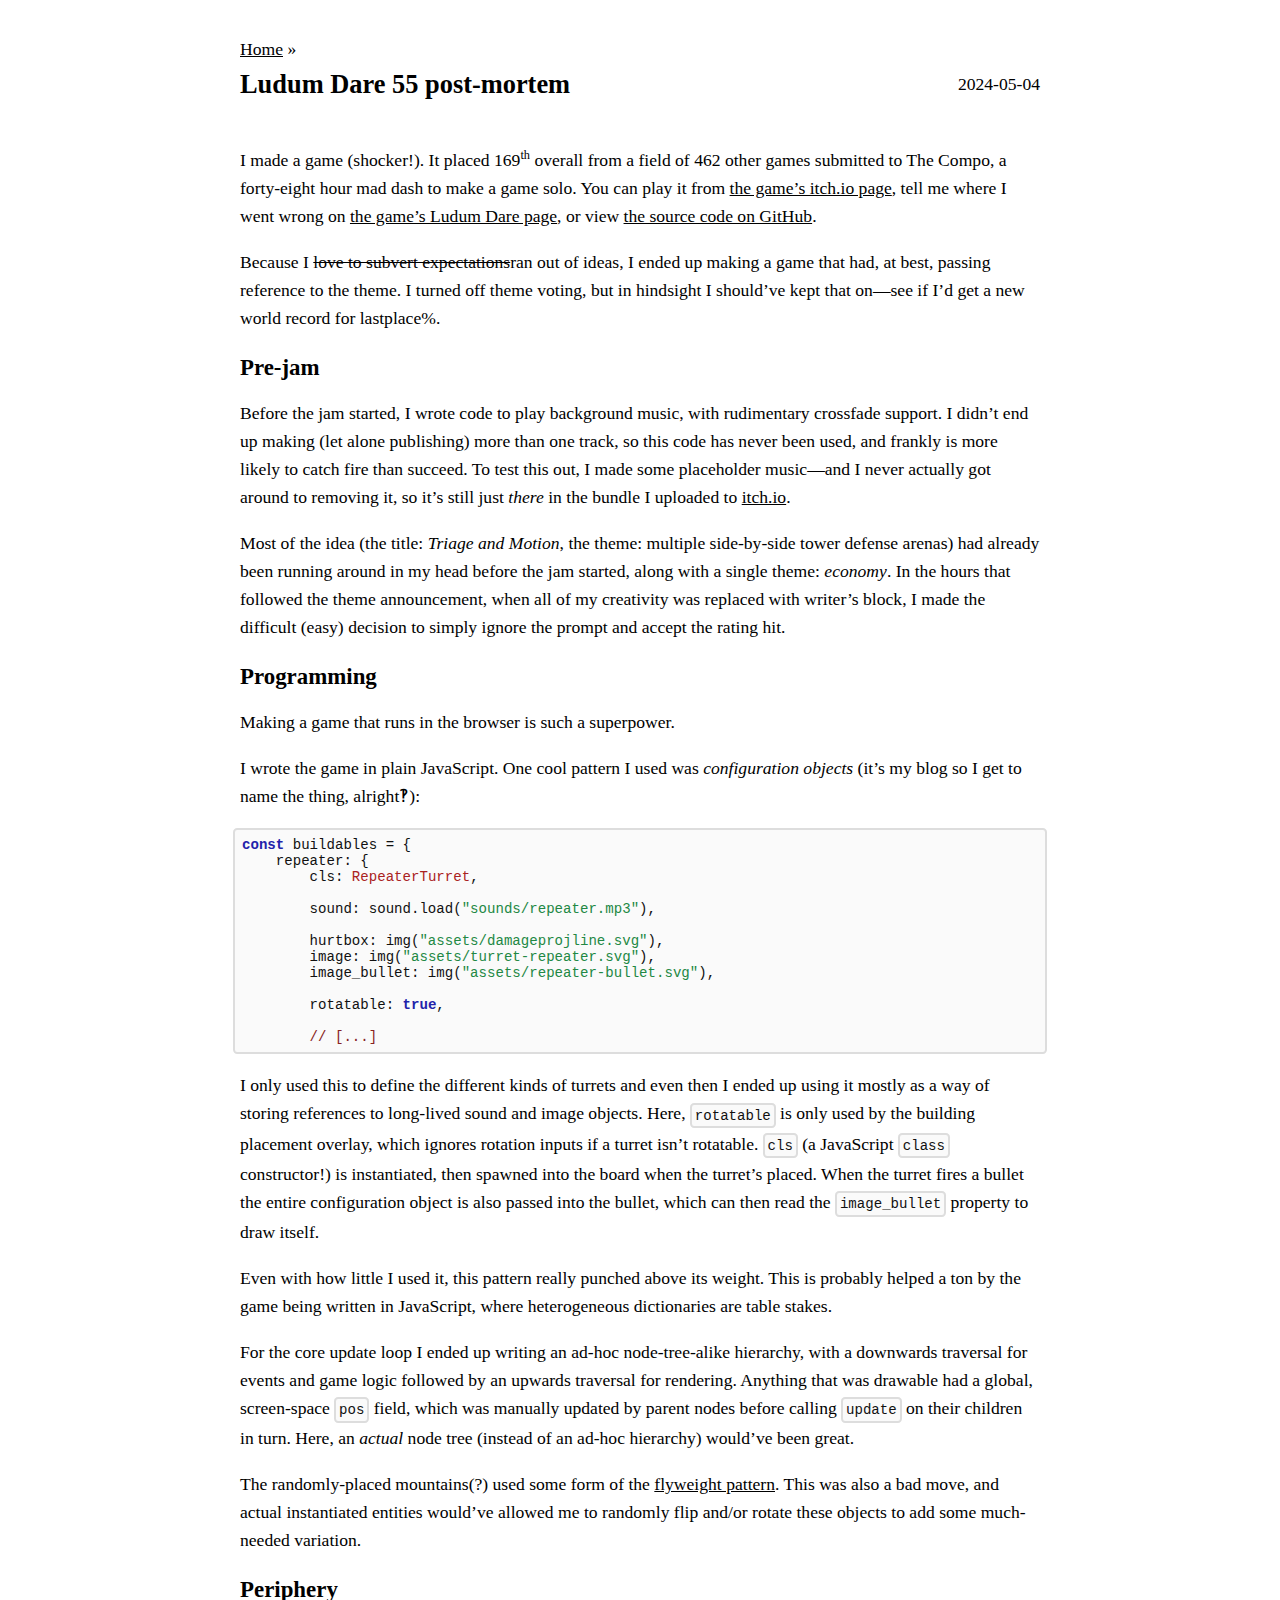
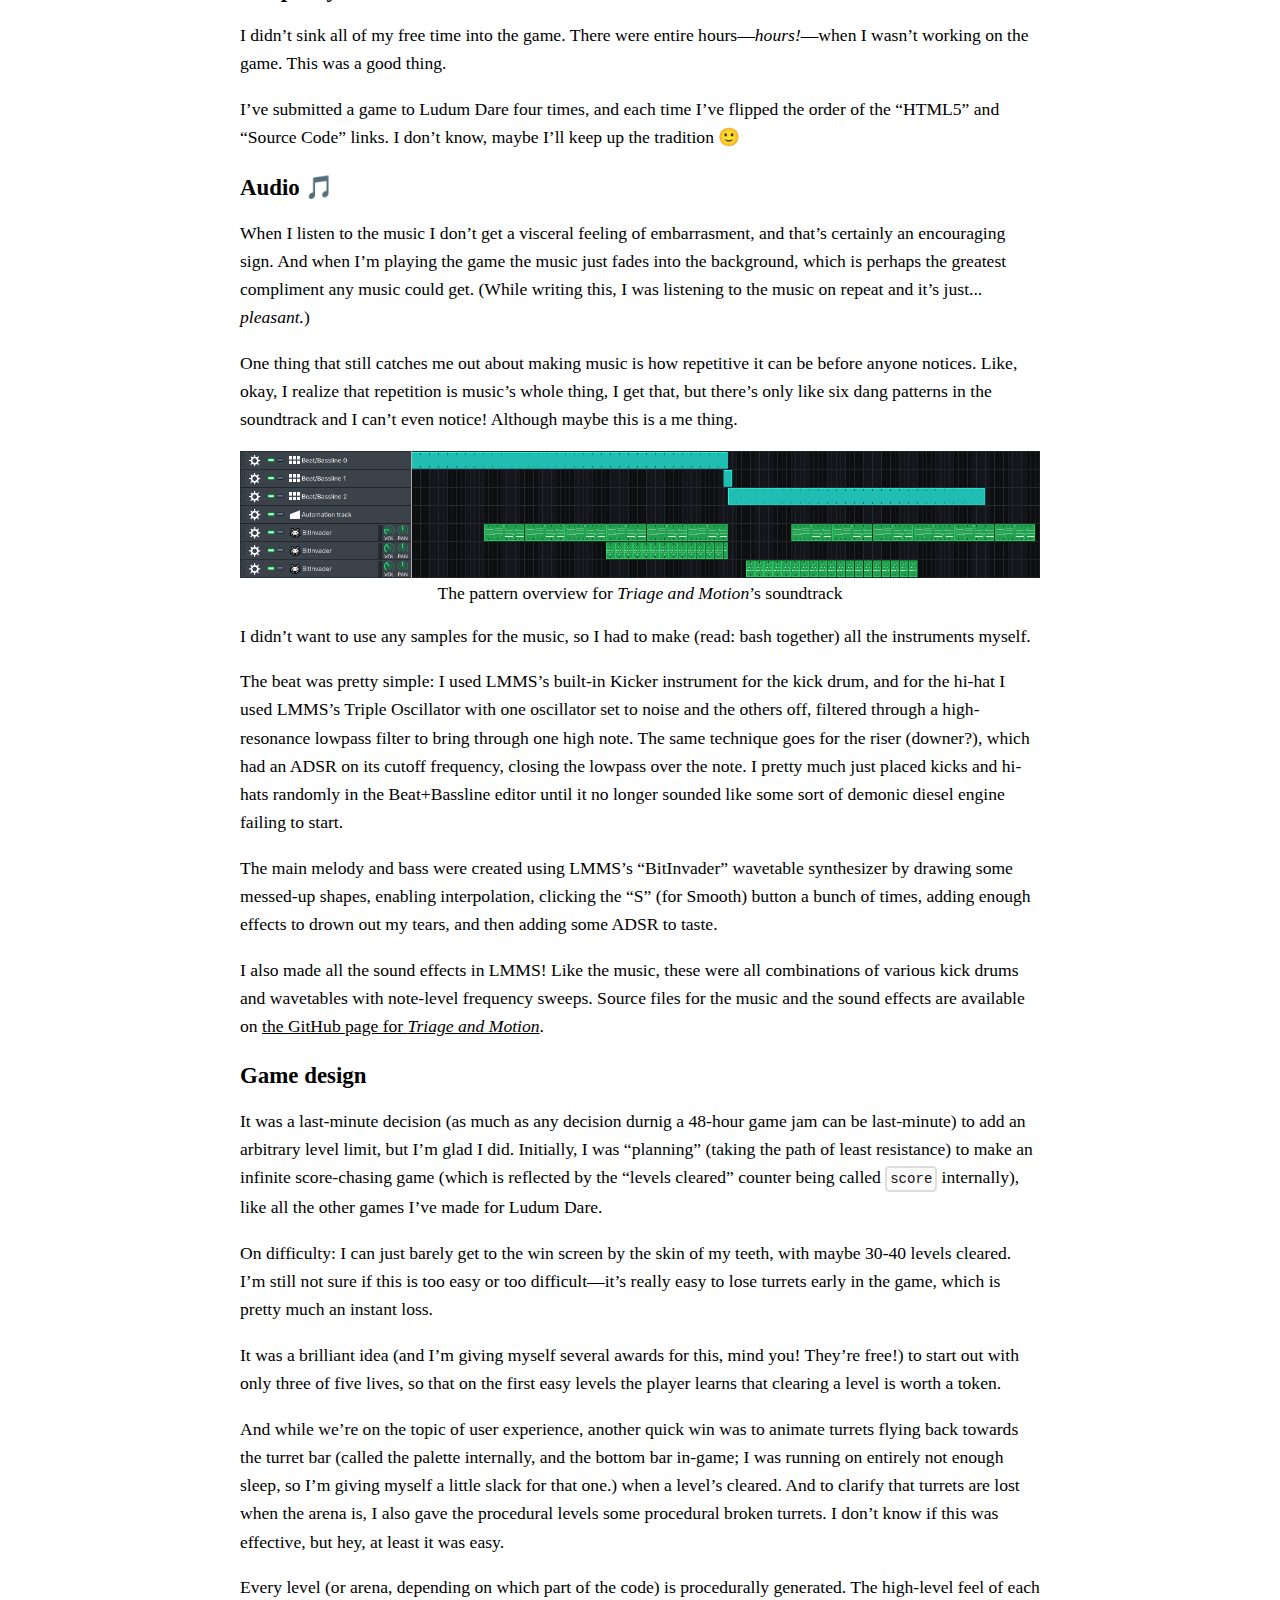
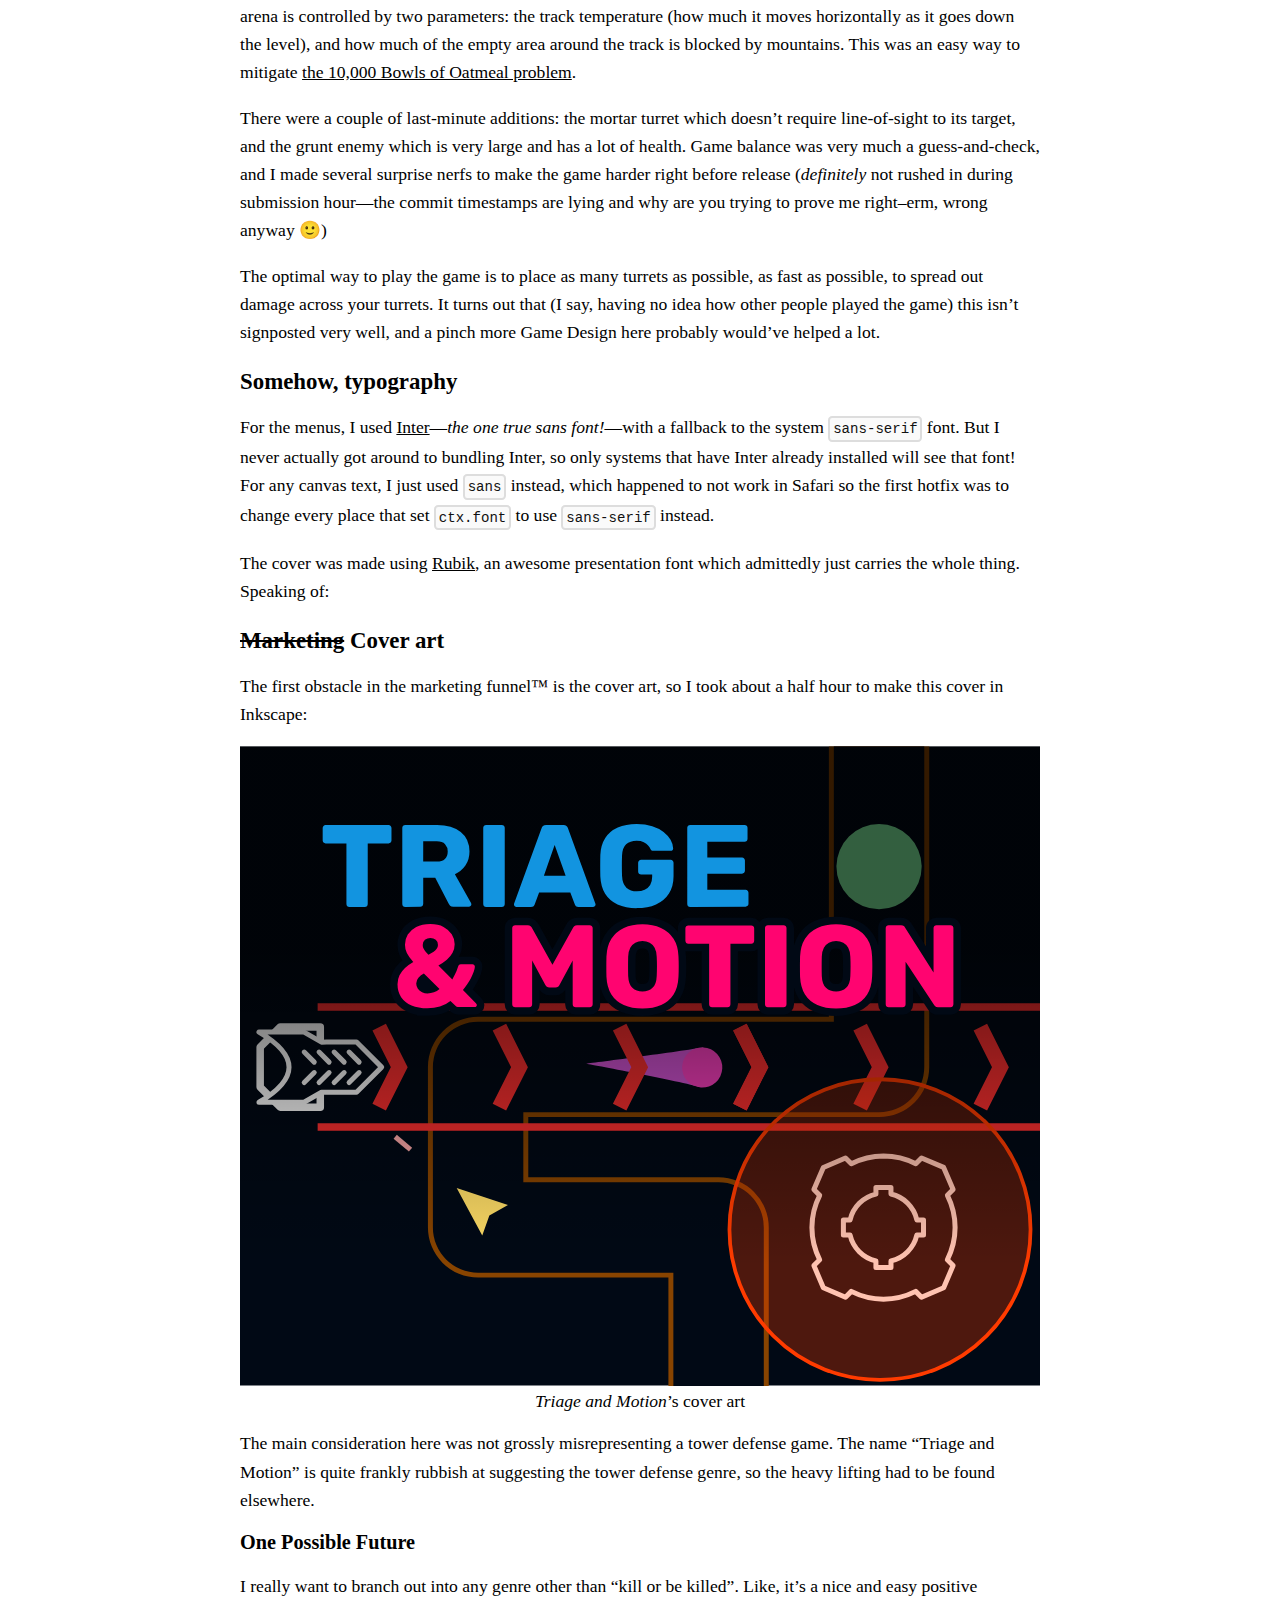
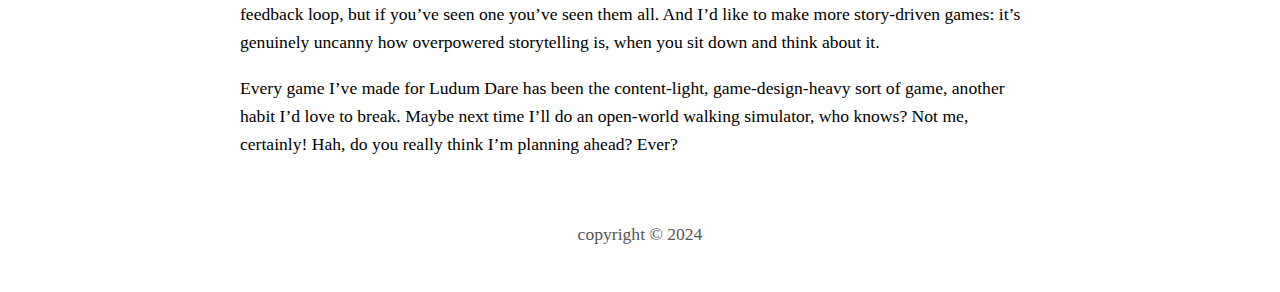
<file: ld55.html>
<!DOCTYPE html>
<html>
  <head>
    <meta charset="utf-8" />
    <link rel="canonical" href="/ld55" />
    <title>Ludum Dare 55 post-mortem</title>
    <link rel="stylesheet" href="/style.css" />
    <link rel="icon" type="image/svg+xml" href="/icon.svg"/>
    <link rel="icon" type="image/png" href="/icon.png"/>
  </head>
  <body>
    <article>
<!-- compiled by markup/main.c -->
<header>
  <div class="block block--breadcrumbs">
    <p><a class="link" href="/">Home</a> »</p>
  </div>
  <div class="block block--title">
    <p>Ludum Dare 55 post-mortem</p>
    <div class="block block--published">
      <p>2024-05-04</p>
    </div>
  </div>
</header>
<p>I made a game (shocker!). It placed 169<sup>th</sup> overall from a field of 462 other games submitted to The Compo, a forty-eight hour mad dash to make a game solo. You can play it from <a class="link" href="https://literallyvoid.itch.io/ludum-dare-55">the game’s itch.io page</a>, tell me where I went wrong on <a class="link" href="https://ldjam.com/events/ludum-dare/55/triage-and-motion">the game’s Ludum Dare page</a>, or view <a class="link" href="https://github.com/LiterallyVoid/ludum-dare-55/">the source code on GitHub</a>.</p>
<p>Because I <del>love to subvert expectations</del>ran out of ideas, I ended up making a game that had, at best, passing reference to the theme. I turned off theme voting, but in hindsight I should’ve kept that on—see if I’d get a new world record for lastplace%.</p>
<h2><a class="heading__link" id="pre-jam" href="#pre-jam">Pre-jam</a></h2>
<p>Before the jam started, I wrote code to play background music, with rudimentary crossfade support. I didn’t end up making (let alone publishing) more than one track, so this code has never been used, and frankly is more likely to catch fire than succeed. To test this out, I made some placeholder music—and I never actually got around to removing it, so it’s still just <em>there</em> in the bundle I uploaded to <a class="link" href="https://itch.io">itch.io</a>.</p>
<p>Most of the idea (the title: <em>Triage and Motion</em>, the theme: multiple side-by-side tower defense arenas) had already been running around in my head before the jam started, along with a single theme: <em>economy</em>. In the hours that followed the theme announcement, when all of my creativity was replaced with writer’s block, I made the difficult (easy) decision to simply ignore the prompt and accept the rating hit.</p>
<h2><a class="heading__link" id="programming" href="#programming">Programming</a></h2>
<p>Making a game that runs in the browser is such a superpower.</p>
<p>I wrote the game in plain JavaScript. One cool pattern I used was <em>configuration objects</em> (it’s my blog so I get to name the thing, alright‽):</p>
<pre class="codeblock">
<span class="hl__keyword">const</span> buildables = {
	repeater: {
		cls: <span class="hl__type">RepeaterTurret</span>,

		sound: sound.load(<span class="hl__string">&quot;sounds/repeater.mp3&quot;</span>),

		hurtbox: img(<span class="hl__string">&quot;assets/damageprojline.svg&quot;</span>),
		image: img(<span class="hl__string">&quot;assets/turret-repeater.svg&quot;</span>),
		image_bullet: img(<span class="hl__string">&quot;assets/repeater-bullet.svg&quot;</span>),

		rotatable: <span class="hl__keyword">true</span>,

		<span class="hl__comment">// [...]</span>
</pre><p>I only used this to define the different kinds of turrets and even then I ended up using it mostly as a way of storing references to long-lived sound and image objects. Here, <code>rotatable</code> is only used by the building placement overlay, which ignores rotation inputs if a turret isn’t rotatable. <code>cls</code> (a JavaScript <code>class</code> constructor!) is instantiated, then spawned into the board when the turret’s placed. When the turret fires a bullet the entire configuration object is also passed into the bullet, which can then read the <code>image_bullet</code> property to draw itself.</p>
<p>Even with how little I used it, this pattern really punched above its weight. This is probably helped a ton by the game being written in JavaScript, where heterogeneous dictionaries are table stakes.</p>
<p>For the core update loop I ended up writing an ad-hoc node-tree-alike hierarchy, with a downwards traversal for events and game logic followed by an upwards traversal for rendering. Anything that was drawable had a global, screen-space <code>pos</code> field, which was manually updated by parent nodes before calling <code>update</code> on their children in turn. Here, an <em>actual</em> node tree (instead of an ad-hoc hierarchy) would’ve been great.</p>
<p>The randomly-placed mountains(?) used some form of the <a class="link" href="https://gameprogrammingpatterns.com/flyweight.html">flyweight pattern</a>. This was also a bad move, and actual instantiated entities would’ve allowed me to randomly flip and/or rotate these objects to add some much-needed variation.</p>
<h2><a class="heading__link" id="periphery" href="#periphery">Periphery</a></h2>
<p>I didn’t sink all of my free time into the game. There were entire hours—<em>hours!</em>—when I wasn’t working on the game. This was a good thing.</p>
<p>I’ve submitted a game to Ludum Dare four times, and each time I’ve flipped the order of the “HTML5” and “Source Code” links. I don’t know, maybe I’ll keep up the tradition 🙂</p>
<h2><a class="heading__link" id="audio" href="#audio">Audio 🎵</a></h2>
<p>When I listen to the music I don’t get a visceral feeling of embarrasment, and that’s certainly an encouraging sign. And when I’m playing the game the music just fades into the background, which is perhaps the greatest compliment any music could get. (While writing this, I was listening to the music on repeat and it’s just... <em>pleasant.</em>)</p>
<p>One thing that still catches me out about making music is how repetitive it can be before anyone notices. Like, okay, I realize that repetition is music’s whole thing, I get that, but there’s only like six dang patterns in the soundtrack and I can’t even notice! Although maybe this is a me thing.</p>
<figure>
  <a href="./ld55/music.png"><img src="./ld55/music.png"/></a>  <figcaption>The pattern overview for <em>Triage and Motion</em>’s soundtrack</figcaption></figure>
<p>I didn’t want to use any samples for the music, so I had to make (read: bash together) all the instruments myself.</p>
<p>The beat was pretty simple: I used LMMS’s built-in Kicker instrument for the kick drum, and for the hi-hat I used LMMS’s Triple Oscillator with one oscillator set to noise and the others off, filtered through a high-resonance lowpass filter to bring through one high note. The same technique goes for the riser (downer?), which had an ADSR on its cutoff frequency, closing the lowpass over the note. I pretty much just placed kicks and hi-hats randomly in the Beat+Bassline editor until it no longer sounded like some sort of demonic diesel engine failing to start.</p>
<p>The main melody and bass were created using LMMS’s “BitInvader” wavetable synthesizer by drawing some messed-up shapes, enabling interpolation, clicking the “S” (for Smooth) button a bunch of times, adding enough effects to drown out my tears, and then adding some ADSR to taste.</p>
<p>I also made all the sound effects in LMMS! Like the music, these were all combinations of various kick drums and wavetables with note-level frequency sweeps. Source files for the music and the sound effects are available on <a class="link" href="https://github.com/LiterallyVoid/ludum-dare-55/">the GitHub page for <em>Triage and Motion</em></a>.</p>
<h2><a class="heading__link" id="game-design" href="#game-design">Game design</a></h2>
<p>It was a last-minute decision (as much as any decision durnig a 48-hour game jam can be last-minute) to add an arbitrary level limit, but I’m glad I did. Initially, I was “planning” (taking the path of least resistance) to make an infinite score-chasing game (which is reflected by the “levels cleared” counter being called <code>score</code> internally), like all the other games I’ve made for Ludum Dare.</p>
<p>On difficulty: I can just barely get to the win screen by the skin of my teeth, with maybe 30-40 levels cleared. I’m still not sure if this is too easy or too difficult—it’s really easy to lose turrets early in the game, which is pretty much an instant loss.</p>
<p>It was a brilliant idea (and I’m giving myself several awards for this, mind you! They’re free!) to start out with only three of five lives, so that on the first easy levels the player learns that clearing a level is worth a token.</p>
<p>And while we’re on the topic of user experience, another quick win was to animate turrets flying back towards the turret bar (called the palette internally, and the bottom bar in-game; I was running on entirely not enough sleep, so I’m giving myself a little slack for that one.) when a level’s cleared. And to clarify that turrets are lost when the arena is, I also gave the procedural levels some procedural broken turrets. I don’t know if this was effective, but hey, at least it was easy.</p>
<p>Every level (or arena, depending on which part of the code) is procedurally generated. The high-level feel of each arena is controlled by two parameters: the track temperature (how much it moves horizontally as it goes down the level), and how much of the empty area around the track is blocked by mountains. This was an easy way to mitigate <a class="link" href="https://galaxykate0.tumblr.com/post/139774965871/so-you-want-to-build-a-generator">the 10,000 Bowls of Oatmeal problem</a>.</p>
<p>There were a couple of last-minute additions: the mortar turret which doesn’t require line-of-sight to its target, and the grunt enemy which is very large and has a lot of health. Game balance was very much a guess-and-check, and I made several surprise nerfs to make the game harder right before release (<em>definitely</em> not rushed in during submission hour—the commit timestamps are lying and why are you trying to prove me right–erm, wrong anyway 🙂)</p>
<p>The optimal way to play the game is to place as many turrets as possible, as fast as possible, to spread out damage across your turrets. It turns out that (I say, having no idea how other people played the game) this isn’t signposted very well, and a pinch more Game Design here probably would’ve helped a lot.</p>
<h2><a class="heading__link" id="somehow-typography" href="#somehow-typography">Somehow, typography</a></h2>
<p>For the menus, I used <a class="link" href="https://rsms.me/inter/">Inter</a>—<em>the one true sans font!</em>—with a fallback to the system <code>sans-serif</code> font. But I never actually got around to bundling Inter, so only systems that have Inter already installed will see that font! For any canvas text, I just used <code>sans</code> instead, which happened to not work in Safari so the first hotfix was to change every place that set <code>ctx.font</code> to use <code>sans-serif</code> instead.</p>
<p>The cover was made using <a class="link" href="https://fonts.google.com/specimen/Rubik">Rubik</a>, an awesome presentation font which admittedly just carries the whole thing. Speaking of:</p>
<h2><a class="heading__link" id="del-marketing-del-cover-art" href="#del-marketing-del-cover-art"><del>Marketing</del> Cover art</a></h2>
<p>The first obstacle in the marketing funnel™ is the cover art, so I took about a half hour to make this cover in Inkscape:</p>
<figure>
  <a href="./ld55/capsule.svg"><img src="./ld55/capsule.svg"/></a>  <figcaption><em>Triage and Motion</em>’s cover art</figcaption></figure>
<p>The main consideration here was not grossly misrepresenting a tower defense game. The name “Triage and Motion” is quite frankly rubbish at suggesting the tower defense genre, so the heavy lifting had to be found elsewhere.</p>
<h3><a class="heading__link" id="one-possible-future" href="#one-possible-future">One Possible Future</a></h3>
<p>I really want to branch out into any genre other than “kill or be killed”. Like, it’s a nice and easy positive feedback loop, but if you’ve seen one you’ve seen them all. And I’d like to make more story-driven games: it’s genuinely uncanny how overpowered storytelling is, when you sit down and think about it.</p>
<p>Every game I’ve made for Ludum Dare has been the content-light, game-design-heavy sort of game, another habit I’d love to break. Maybe next time I’ll do an open-world walking simulator, who knows? Not me, certainly! Hah, do you really think I’m planning ahead? Ever?</p>
<!-- end compiled region -->
    </article>
    <footer>
      <p>copyright © 2024</p>
    </footer>
  </body>
</html>
</file>
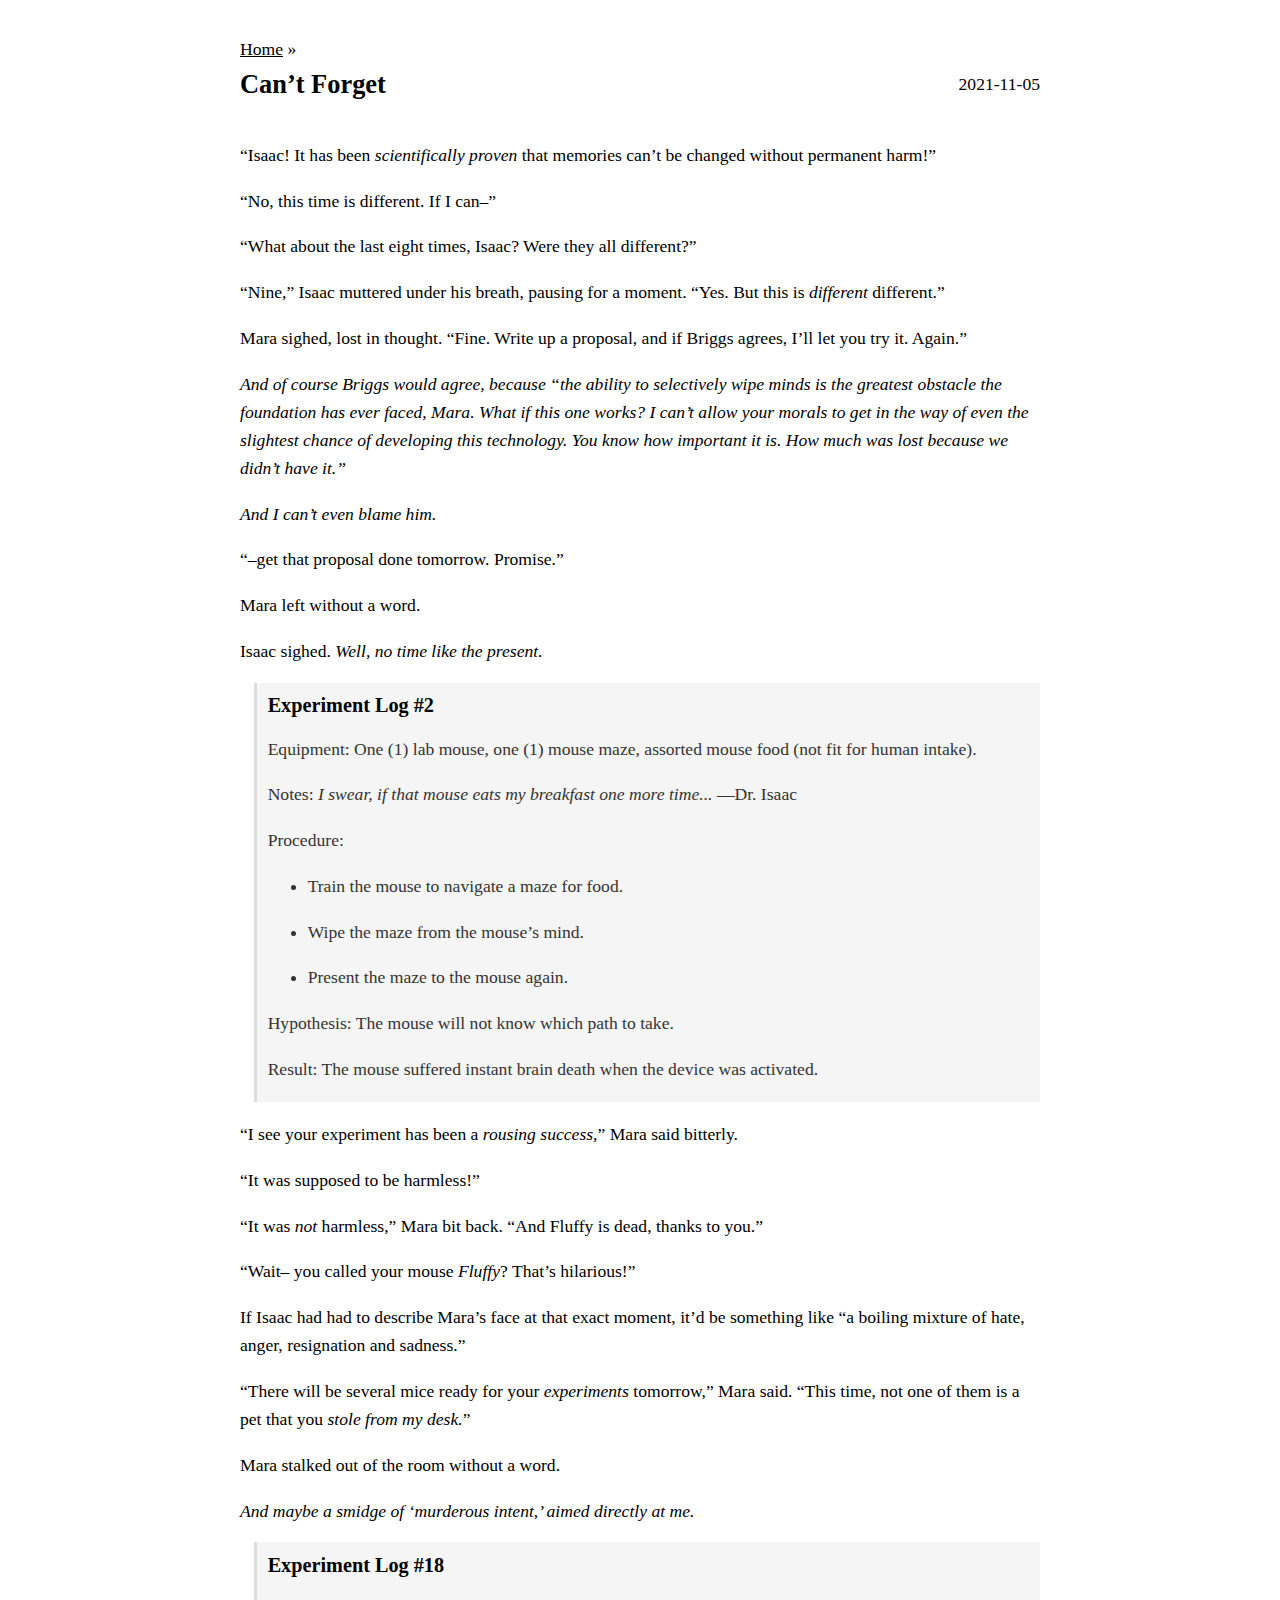
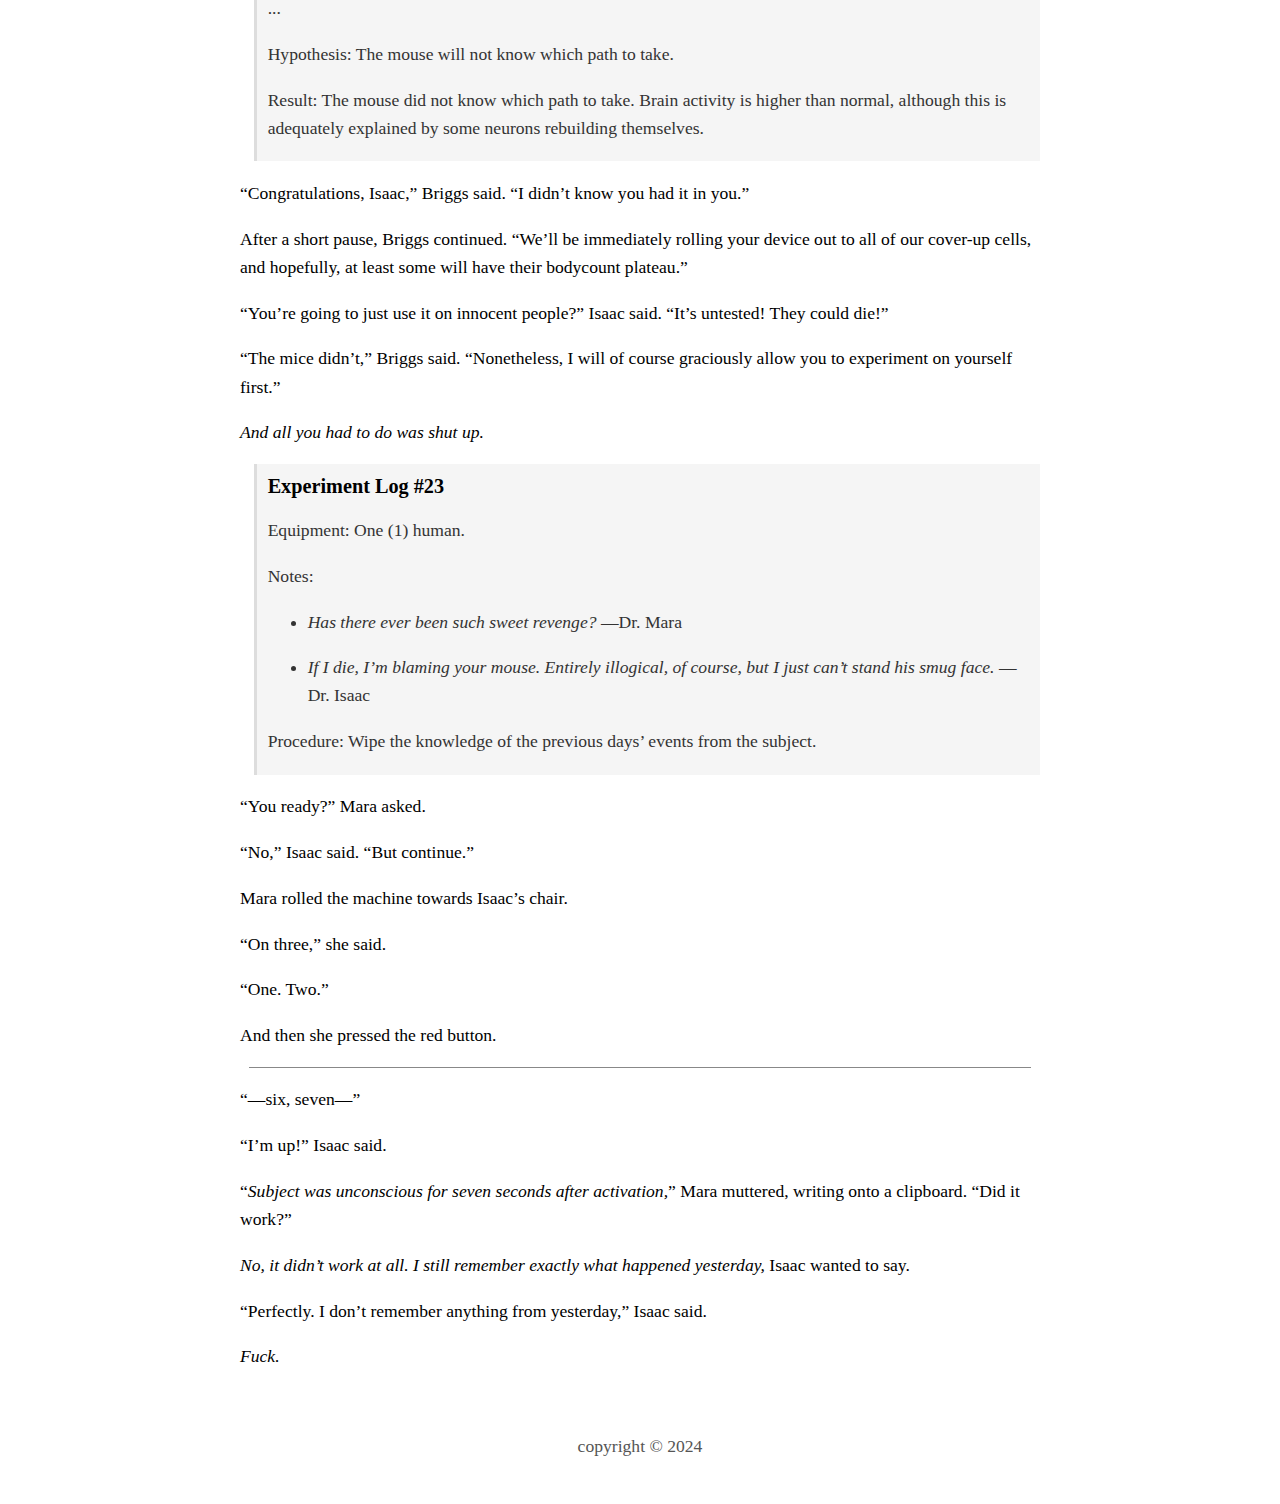
<file: memory.html>
<!DOCTYPE html>
<html>
  <head>
    <meta charset="utf-8" />
    <link rel="canonical" href="/memory" />
    <title>Can’t Forget</title>
    <link rel="stylesheet" href="/style.css" />
    <link rel="icon" type="image/svg+xml" href="/icon.svg"/>
    <link rel="icon" type="image/png" href="/icon.png"/>
  </head>
  <body>
    <article>
<!-- compiled by markup/main.c -->
<header>
  <div class="block block--breadcrumbs">
    <p><a class="link" href="/">Home</a> »</p>
  </div>
  <div class="block block--title">
    <p>Can’t Forget</p>
    <div class="block block--published">
      <p>2021-11-05</p>
    </div>
  </div>
</header>
<p>“Isaac! It has been <em>scientifically proven</em> that memories can’t be changed without permanent harm!”</p>
<p>“No, this time is different. If I can–”</p>
<p>“What about the last eight times, Isaac? Were they all different?”</p>
<p>“Nine,” Isaac muttered under his breath, pausing for a moment. “Yes. But this is <em>different</em> different.”</p>
<p>Mara sighed, lost in thought. “Fine. Write up a proposal, and if Briggs agrees, I’ll let you try it. Again.”</p>
<p><em>And of course Briggs would agree, because “the ability to selectively wipe minds is the greatest obstacle the foundation has ever faced, Mara. What if this one works? I can’t allow your morals to get in the way of even the slightest chance of developing this technology. You know how important it is. How much was lost because we didn’t have it.”</em></p>
<p><em>And I can’t even blame him.</em></p>
<p>“–get that proposal done tomorrow. Promise.”</p>
<p>Mara left without a word.</p>
<p>Isaac sighed. <em>Well, no time like the present.</em></p>
<blockquote>
  <h3><a class="heading__link" id="experiment-log-2" href="#experiment-log-2">Experiment Log #2</a></h3>
  <p>Equipment: One (1) lab mouse, one (1) mouse maze, assorted mouse food (not fit for human intake).</p>
  <p>Notes: <em>I swear, if that mouse eats my breakfast one more time...</em> —Dr. Isaac</p>
  <p>Procedure:</p>
  <ul>
    <li>
      <p>Train the mouse to navigate a maze for food.</p>
    </li>
    <li>
      <p>Wipe the maze from the mouse’s mind.</p>
    </li>
    <li>
      <p>Present the maze to the mouse again.</p>
    </li>
  </ul>
  <p>Hypothesis: The mouse will not know which path to take.</p>
  <p>Result: The mouse suffered instant brain death when the device was activated.</p>
</blockquote>
<p>“I see your experiment has been a <em>rousing success,</em>” Mara said bitterly.</p>
<p>“It was supposed to be harmless!”</p>
<p>“It was <em>not</em> harmless,” Mara bit back. “And Fluffy is dead, thanks to you.”</p>
<p>“Wait– you called your mouse <em>Fluffy</em>? That’s hilarious!”</p>
<p>If Isaac had had to describe Mara’s face at that exact moment, it’d be something like “a boiling mixture of hate, anger, resignation and sadness.”</p>
<p>“There will be several mice ready for your <em>experiments</em> tomorrow,” Mara said. “This time, not one of them is a pet that you <em>stole from my desk.</em>”</p>
<p>Mara stalked out of the room without a word.</p>
<p><em>And maybe a smidge of ‘murderous intent,’ aimed directly at me.</em></p>
<blockquote>
  <h3><a class="heading__link" id="experiment-log-18" href="#experiment-log-18">Experiment Log #18</a></h3>
  <p>...</p>
  <p>Hypothesis: The mouse will not know which path to take.</p>
  <p>Result: The mouse did not know which path to take. Brain activity is higher than normal, although this is adequately explained by some neurons rebuilding themselves.</p>
</blockquote>
<p>“Congratulations, Isaac,” Briggs said. “I didn’t know you had it in you.”</p>
<p>After a short pause, Briggs continued. “We’ll be immediately rolling your device out to all of our cover-up cells, and hopefully, at least some will have their bodycount plateau.”</p>
<p>“You’re going to just use it on innocent people?” Isaac said. “It’s untested! They could die!”</p>
<p>“The mice didn’t,” Briggs said. “Nonetheless, I will of course graciously allow you to experiment on yourself first.”</p>
<p><em>And all you had to do was shut up.</em></p>
<blockquote>
  <h3><a class="heading__link" id="experiment-log-23" href="#experiment-log-23">Experiment Log #23</a></h3>
  <p>Equipment: One (1) human.</p>
  <p>Notes:</p>
  <ul>
    <li>
      <p><em>Has there ever been such sweet revenge?</em> —Dr. Mara</p>
    </li>
    <li>
      <p><em>If I die, I’m blaming your mouse. Entirely illogical, of course, but I just can’t stand his smug face.</em> —Dr. Isaac</p>
    </li>
  </ul>
  <p>Procedure: Wipe the knowledge of the previous days’ events from the subject.</p>
</blockquote>
<p>“You ready?” Mara asked.</p>
<p>“No,” Isaac said. “But continue.”</p>
<p>Mara rolled the machine towards Isaac’s chair.</p>
<p>“On three,” she said.</p>
<p>“One. Two.”</p>
<p>And then she pressed the red button.</p>
<div class="block block--break">
</div>
<p>“—six, seven—”</p>
<p>“I’m up!” Isaac said.</p>
<p>“<em>Subject was unconscious for seven seconds after activation,</em>” Mara muttered, writing onto a clipboard. “Did it work?”</p>
<p><em>No, it didn’t work at all. I still remember exactly what happened yesterday,</em> Isaac wanted to say.</p>
<p>“Perfectly. I don’t remember anything from yesterday,” Isaac said.</p>
<p><em>Fuck.</em></p>
<!-- end compiled region -->
    </article>
    <footer>
      <p>copyright © 2024</p>
    </footer>
  </body>
</html>
</file>
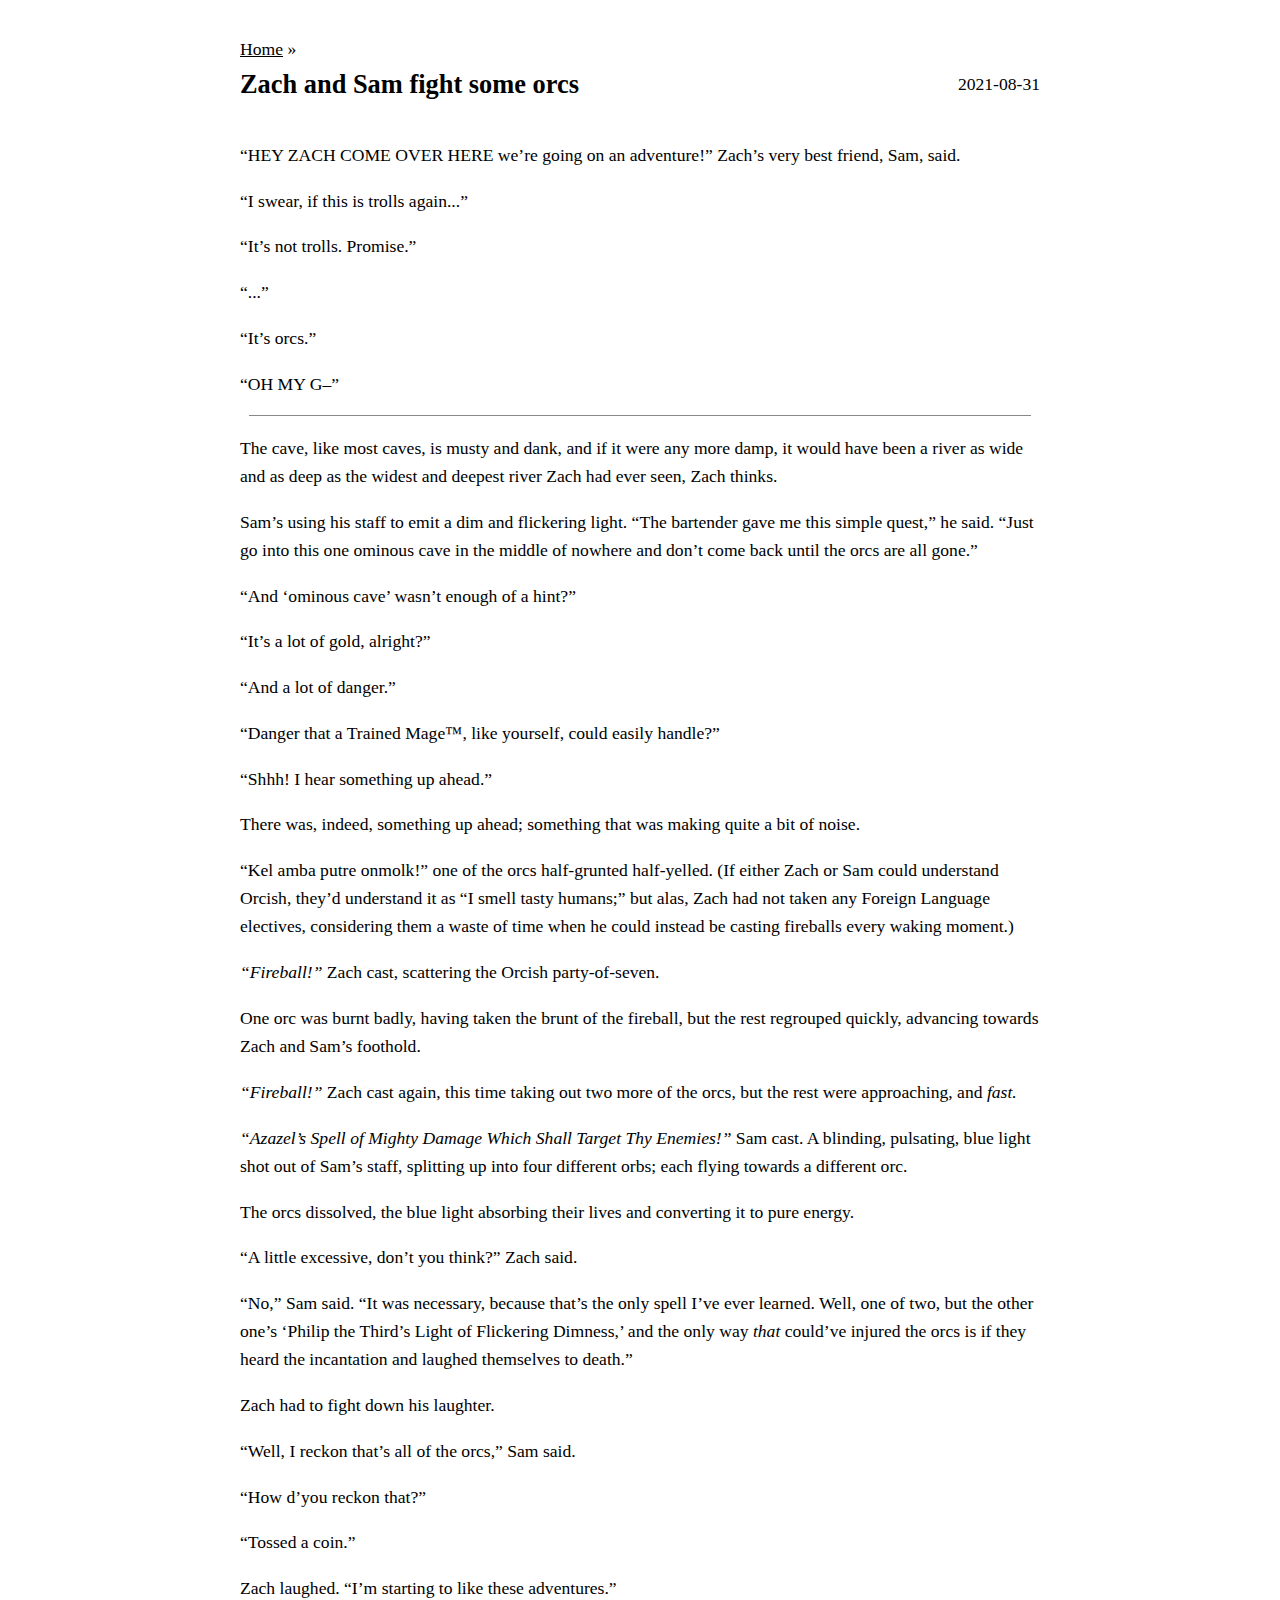
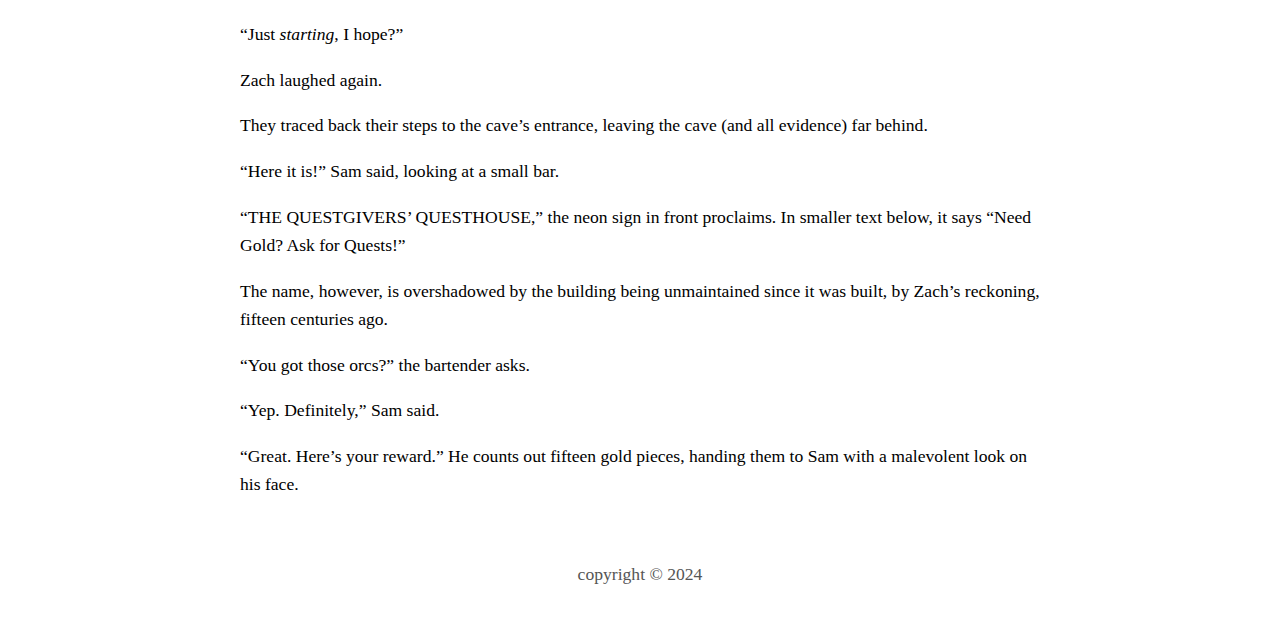
<file: orcs.html>
<!DOCTYPE html>
<html>
  <head>
    <meta charset="utf-8" />
    <link rel="canonical" href="/orcs" />
    <title>Zach and Sam fight some orcs</title>
    <link rel="stylesheet" href="/style.css" />
    <link rel="icon" type="image/svg+xml" href="/icon.svg"/>
    <link rel="icon" type="image/png" href="/icon.png"/>
  </head>
  <body>
    <article>
<!-- compiled by markup/main.c -->
<header>
  <div class="block block--breadcrumbs">
    <p><a class="link" href="/">Home</a> »</p>
  </div>
  <div class="block block--title">
    <p>Zach and Sam fight some orcs</p>
    <div class="block block--published">
      <p>2021-08-31</p>
    </div>
  </div>
</header>
<p>“HEY ZACH COME OVER HERE we’re going on an adventure!” Zach’s very best friend, Sam, said.</p>
<p>“I swear, if this is trolls again...”</p>
<p>“It’s not trolls. Promise.”</p>
<p>“...”</p>
<p>“It’s orcs.”</p>
<p>“OH MY G–”</p>
<div class="block block--break">
</div>
<p>The cave, like most caves, is musty and dank, and if it were any more damp, it would have been a river as wide and as deep as the widest and deepest river Zach had ever seen, Zach thinks.</p>
<p>Sam’s using his staff to emit a dim and flickering light. “The bartender gave me this simple quest,” he said. “Just go into this one ominous cave in the middle of nowhere and don’t come back until the orcs are all gone.”</p>
<p>“And ‘ominous cave’ wasn’t enough of a hint?”</p>
<p>“It’s a lot of gold, alright?”</p>
<p>“And a lot of danger.”</p>
<p>“Danger that a Trained Mage™, like yourself, could easily handle?”</p>
<p>“Shhh! I hear something up ahead.”</p>
<p>There was, indeed, something up ahead; something that was making quite a bit of noise.</p>
<p>“Kel amba putre onmolk!” one of the orcs half-grunted half-yelled. (If either Zach or Sam could understand Orcish, they’d understand it as “I smell tasty humans;” but alas, Zach had not taken any Foreign Language electives, considering them a waste of time when he could instead be casting fireballs every waking moment.)</p>
<p><em>“Fireball!”</em> Zach cast, scattering the Orcish party-of-seven.</p>
<p>One orc was burnt badly, having taken the brunt of the fireball, but the rest regrouped quickly, advancing towards Zach and Sam’s foothold.</p>
<p><em>“Fireball!”</em> Zach cast again, this time taking out two more of the orcs, but the rest were approaching, and <em>fast.</em></p>
<p><em>“Azazel’s Spell of Mighty Damage Which Shall Target Thy Enemies!”</em> Sam cast. A blinding, pulsating, blue light shot out of Sam’s staff, splitting up into four different orbs; each flying towards a different orc.</p>
<p>The orcs dissolved, the blue light absorbing their lives and converting it to pure energy.</p>
<p>“A little excessive, don’t you think?” Zach said.</p>
<p>“No,” Sam said. “It was necessary, because that’s the only spell I’ve ever learned. Well, one of two, but the other one’s ‘Philip the Third’s Light of Flickering Dimness,’ and the only way <em>that</em> could’ve injured the orcs is if they heard the incantation and laughed themselves to death.”</p>
<p>Zach had to fight down his laughter.</p>
<p>“Well, I reckon that’s all of the orcs,” Sam said.</p>
<p>“How d’you reckon that?”</p>
<p>“Tossed a coin.”</p>
<p>Zach laughed. “I’m starting to like these adventures.”</p>
<p>“Just <em>starting</em>, I hope?”</p>
<p>Zach laughed again.</p>
<p>They traced back their steps to the cave’s entrance, leaving the cave (and all evidence) far behind.</p>
<p>“Here it is!” Sam said, looking at a small bar.</p>
<p>“THE QUESTGIVERS’ QUESTHOUSE,” the neon sign in front proclaims. In smaller text below, it says “Need Gold? Ask for Quests!”</p>
<p>The name, however, is overshadowed by the building being unmaintained since it was built, by Zach’s reckoning, fifteen centuries ago.</p>
<p>“You got those orcs?” the bartender asks.</p>
<p>“Yep. Definitely,” Sam said.</p>
<p>“Great. Here’s your reward.” He counts out fifteen gold pieces, handing them to Sam with a malevolent look on his face.</p>
<!-- end compiled region -->
    </article>
    <footer>
      <p>copyright © 2024</p>
    </footer>
  </body>
</html>
</file>
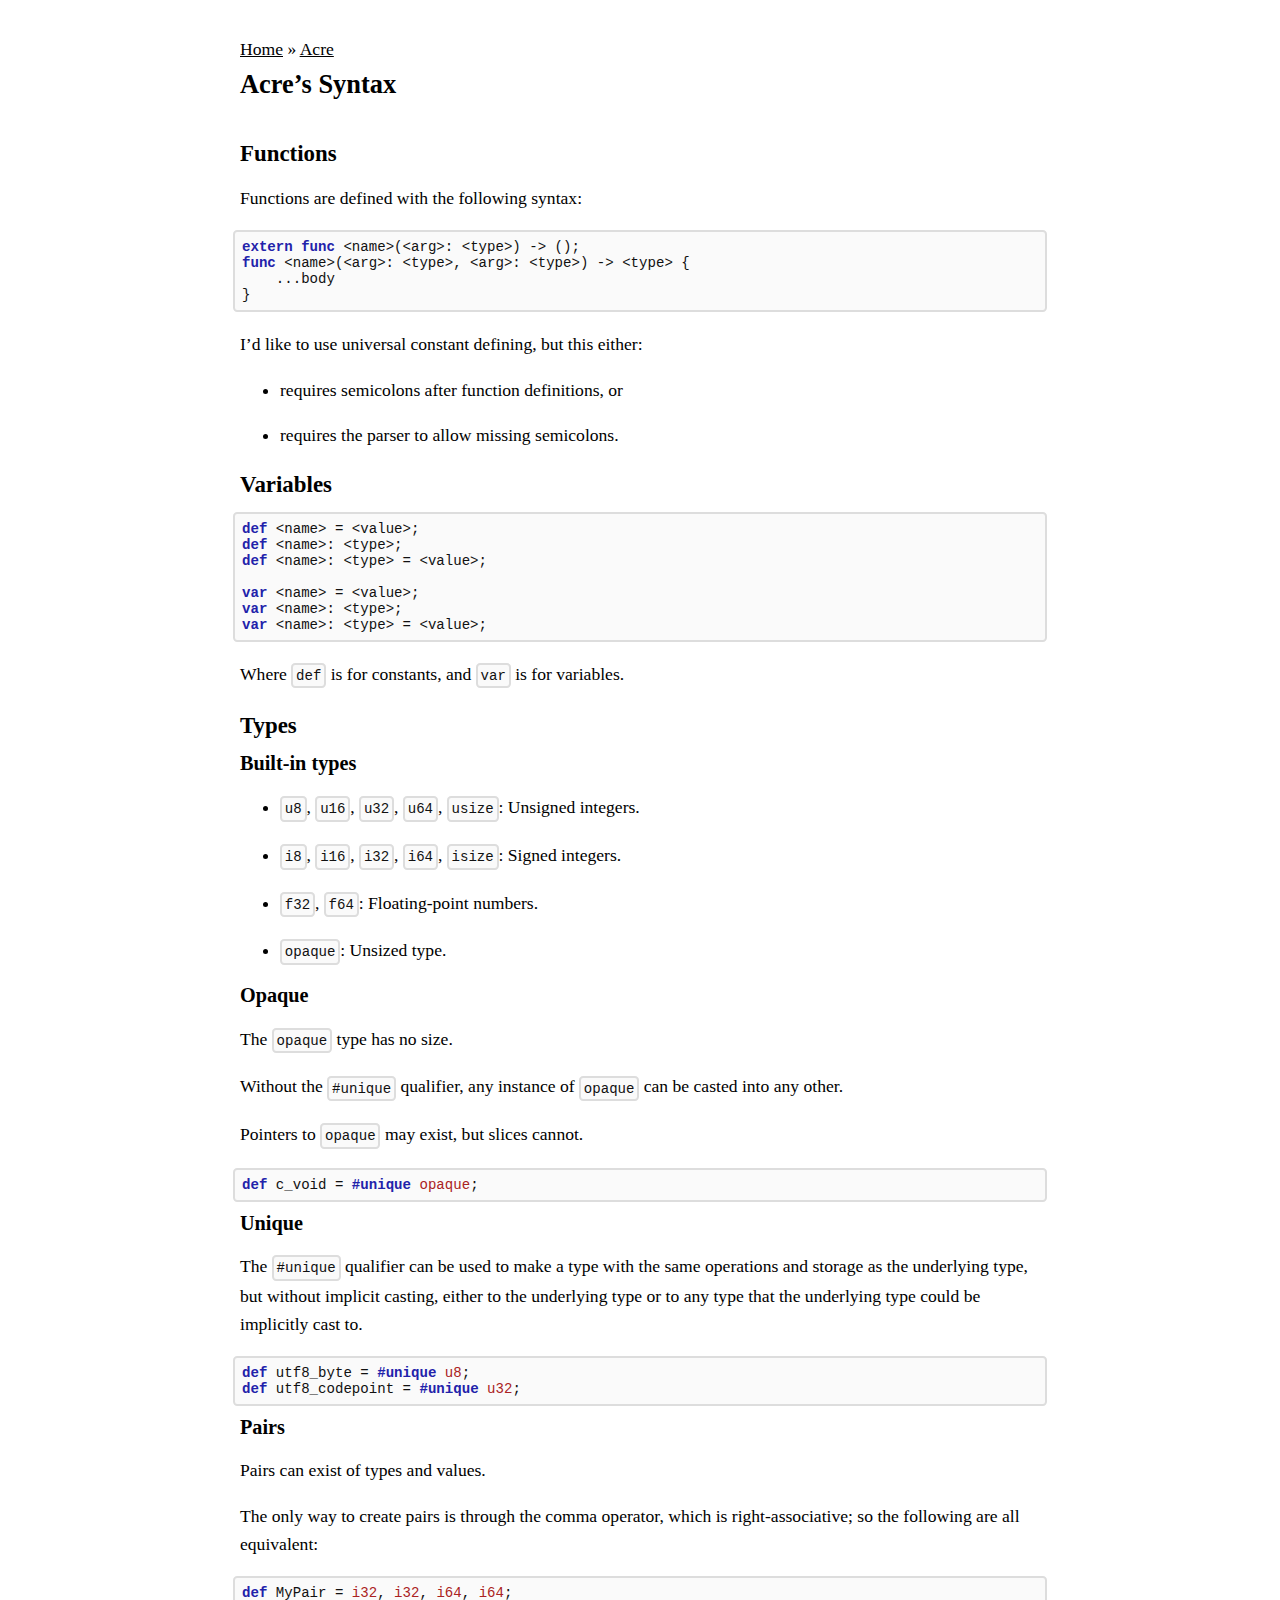
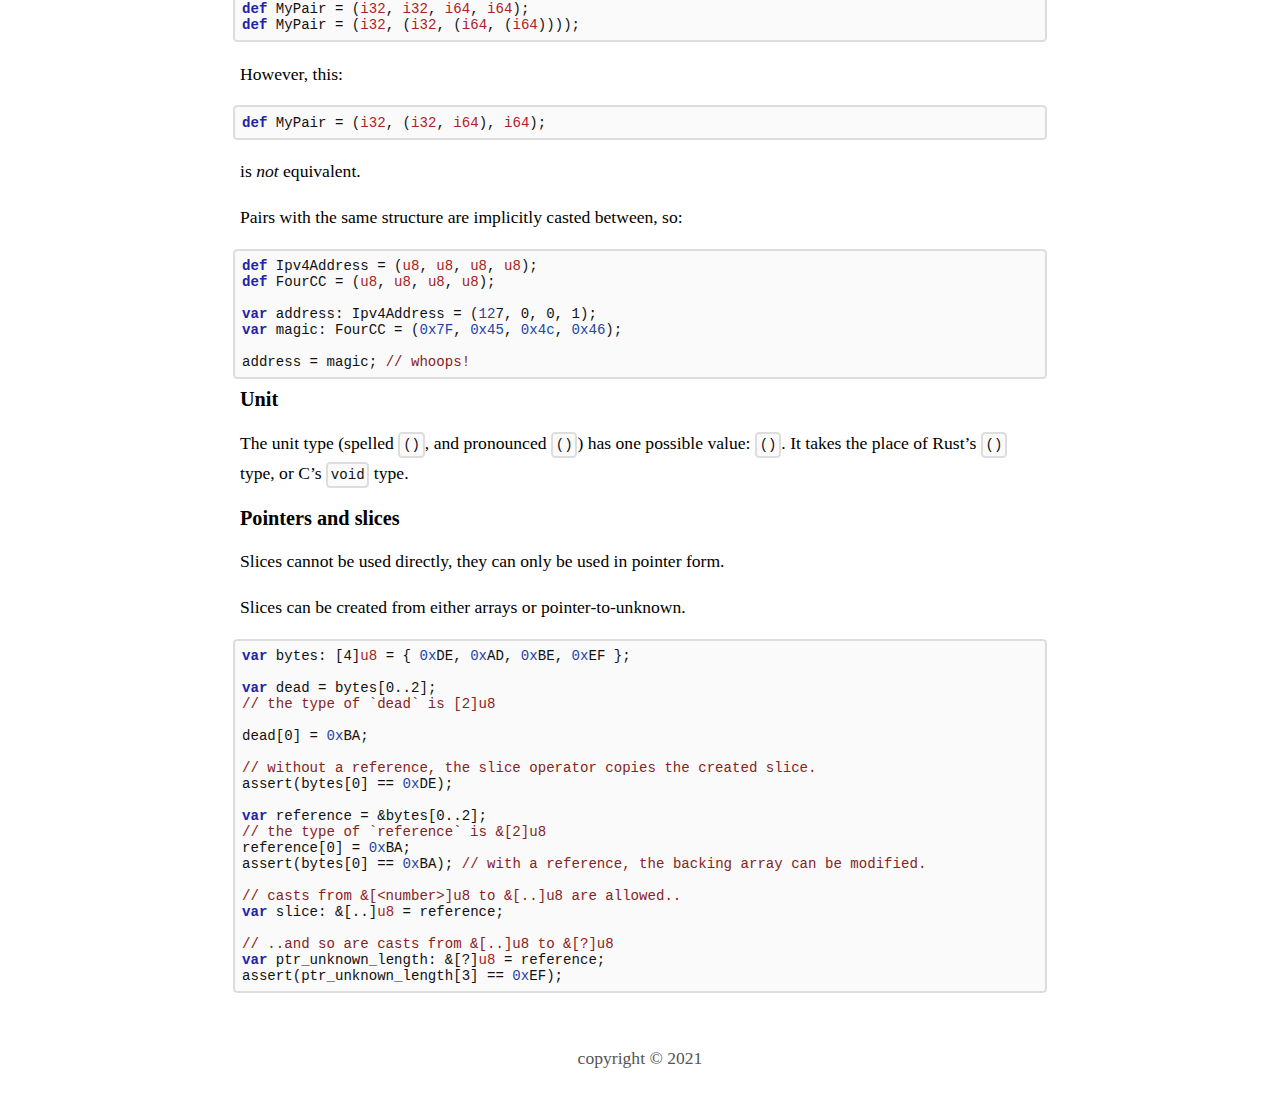
<file: proglang/syntax.html>
<!DOCTYPE html>
<html>
  <head>
    <meta charset="utf-8" />
    <link rel="canonical" href="/proglang/syntax" />
    <title>Acre’s Syntax</title>
    <link rel="stylesheet" href="/style.css" />
    <link rel="icon" type="image/svg+xml" href="/icon.svg"/>
    <link rel="icon" type="image/png" href="/icon.png"/>
  </head>
  <body>
    <article>
<!-- autogenerated from markup/main.c -->
<header>
  <div class="block block--breadcrumbs">
    <p><a class="link" href="/">Home</a> » <a class="link" href="/proglang">Acre</a></p>
  </div>
  <div class="block block--title">
    <p>Acre’s Syntax</p>
  </div>
</header>
<h2><a class="heading__link" id="functions" href="#functions">Functions</a></h2>
<p>Functions are defined with the following syntax:</p>
<pre class="codeblock">
<span class="hl__keyword">extern</span> <span class="hl__keyword">func</span> &lt;name&gt;(&lt;arg&gt;: &lt;type&gt;) -&gt; ();
<span class="hl__keyword">func</span> &lt;name&gt;(&lt;arg&gt;: &lt;type&gt;, &lt;arg&gt;: &lt;type&gt;) -&gt; &lt;type&gt; {
    ...body
}
</pre><p>I’d like to use universal constant defining, but this either:</p>
<ul>
  <li>
    <p>requires semicolons after function definitions, or</p>
  </li>
  <li>
    <p>requires the parser to allow missing semicolons.</p>
  </li>
</ul>
<h2><a class="heading__link" id="variables" href="#variables">Variables</a></h2>
<pre class="codeblock">
<span class="hl__keyword">def</span> &lt;name&gt; = &lt;value&gt;;
<span class="hl__keyword">def</span> &lt;name&gt;: &lt;type&gt;;
<span class="hl__keyword">def</span> &lt;name&gt;: &lt;type&gt; = &lt;value&gt;;

<span class="hl__keyword">var</span> &lt;name&gt; = &lt;value&gt;;
<span class="hl__keyword">var</span> &lt;name&gt;: &lt;type&gt;;
<span class="hl__keyword">var</span> &lt;name&gt;: &lt;type&gt; = &lt;value&gt;;
</pre><p>Where <code>def</code> is for constants, and <code>var</code> is for variables.</p>
<h2><a class="heading__link" id="types" href="#types">Types</a></h2>
<h3><a class="heading__link" id="built-in-types" href="#built-in-types">Built-in types</a></h3>
<ul>
  <li>
    <p><code>u8</code>, <code>u16</code>, <code>u32</code>, <code>u64</code>, <code>usize</code>: Unsigned integers.</p>
  </li>
  <li>
    <p><code>i8</code>, <code>i16</code>, <code>i32</code>, <code>i64</code>, <code>isize</code>: Signed integers.</p>
  </li>
  <li>
    <p><code>f32</code>, <code>f64</code>: Floating-point numbers.</p>
  </li>
  <li>
    <p><code>opaque</code>: Unsized type.</p>
  </li>
</ul>
<h3><a class="heading__link" id="opaque" href="#opaque">Opaque</a></h3>
<p>The <code>opaque</code> type has no size.</p>
<p>Without the <code>#unique</code> qualifier, any instance of <code>opaque</code> can be casted into any other.</p>
<p>Pointers to <code>opaque</code> may exist, but slices cannot.</p>
<pre class="codeblock">
<span class="hl__keyword">def</span> c_void = <span class="hl__keyword">#unique</span> <span class="hl__type">opaque</span>;
</pre><h3><a class="heading__link" id="unique" href="#unique">Unique</a></h3>
<p>The <code>#unique</code> qualifier can be used to make a type with the same operations and storage as the underlying type, but without implicit casting, either to the underlying type or to any type that the underlying type could be implicitly cast to.</p>
<pre class="codeblock">
<span class="hl__keyword">def</span> utf8_byte = <span class="hl__keyword">#unique</span> <span class="hl__type">u8</span>;
<span class="hl__keyword">def</span> utf8_codepoint = <span class="hl__keyword">#unique</span> <span class="hl__type">u32</span>;
</pre><h3><a class="heading__link" id="pairs" href="#pairs">Pairs</a></h3>
<p>Pairs can exist of types and values.</p>
<p>The only way to create pairs is through the comma operator, which is right-associative; so the following are all equivalent:</p>
<pre class="codeblock">
<span class="hl__keyword">def</span> MyPair = <span class="hl__type">i32</span>, <span class="hl__type">i32</span>, <span class="hl__type">i64</span>, <span class="hl__type">i64</span>;
<span class="hl__keyword">def</span> MyPair = (<span class="hl__type">i32</span>, <span class="hl__type">i32</span>, <span class="hl__type">i64</span>, <span class="hl__type">i64</span>);
<span class="hl__keyword">def</span> MyPair = (<span class="hl__type">i32</span>, (<span class="hl__type">i32</span>, (<span class="hl__type">i64</span>, (<span class="hl__type">i64</span>))));
</pre><p>However, this:</p>
<pre class="codeblock">
<span class="hl__keyword">def</span> MyPair = (<span class="hl__type">i32</span>, (<span class="hl__type">i32</span>, <span class="hl__type">i64</span>), <span class="hl__type">i64</span>);
</pre><p>is <em>not</em> equivalent.</p>
<p>Pairs with the same structure are implicitly casted between, so:</p>
<pre class="codeblock">
<span class="hl__keyword">def</span> Ipv4Address = (<span class="hl__type">u8</span>, <span class="hl__type">u8</span>, <span class="hl__type">u8</span>, <span class="hl__type">u8</span>);
<span class="hl__keyword">def</span> FourCC = (<span class="hl__type">u8</span>, <span class="hl__type">u8</span>, <span class="hl__type">u8</span>, <span class="hl__type">u8</span>);

<span class="hl__keyword">var</span> address: Ipv4Address = (<span class="hl__number">12</span>7, 0, 0, 1);
<span class="hl__keyword">var</span> magic: FourCC = (<span class="hl__number">0x7F</span>, <span class="hl__number">0x45</span>, <span class="hl__number">0x4c</span>, <span class="hl__number">0x46</span>);

address = magic; <span class="hl__comment">// whoops!
</span></pre><h3><a class="heading__link" id="unit" href="#unit">Unit</a></h3>
<p>The unit type (spelled <code>()</code>, and pronounced <code>()</code>) has one possible value: <code>()</code>. It takes the place of Rust’s <code>()</code> type, or C’s <code>void</code> type.</p>
<h3><a class="heading__link" id="pointers-and-slices" href="#pointers-and-slices">Pointers and slices</a></h3>
<p>Slices cannot be used directly, they can only be used in pointer form.</p>
<p>Slices can be created from either arrays or pointer-to-unknown.</p>
<pre class="codeblock">
<span class="hl__keyword">var</span> bytes: [4]<span class="hl__type">u8</span> = { <span class="hl__number">0x</span>DE, <span class="hl__number">0x</span>AD, <span class="hl__number">0x</span>BE, <span class="hl__number">0x</span>EF };

<span class="hl__keyword">var</span> dead = bytes[0..2];
<span class="hl__comment">// the type of `dead` is [2]u8
</span>
dead[0] = <span class="hl__number">0x</span>BA;

<span class="hl__comment">// without a reference, the slice operator copies the created slice.
</span>assert(bytes[0] == <span class="hl__number">0x</span>DE);

<span class="hl__keyword">var</span> reference = &amp;bytes[0..2];
<span class="hl__comment">// the type of `reference` is &amp;[2]u8
</span>reference[0] = <span class="hl__number">0x</span>BA;
assert(bytes[0] == <span class="hl__number">0x</span>BA); <span class="hl__comment">// with a reference, the backing array can be modified.
</span>
<span class="hl__comment">// casts from &amp;[&lt;number&gt;]u8 to &amp;[..]u8 are allowed..
</span><span class="hl__keyword">var</span> slice: &amp;[..]<span class="hl__type">u8</span> = reference;

<span class="hl__comment">// ..and so are casts from &amp;[..]u8 to &amp;[?]u8
</span><span class="hl__keyword">var</span> ptr_unknown_length: &amp;[?]<span class="hl__type">u8</span> = reference;
assert(ptr_unknown_length[3] == <span class="hl__number">0x</span>EF);
</pre><!-- end autogenerated region -->
    </article>
    <footer>
      <p>copyright © 2021</p>
    </footer>
  </body>
</html>
</file>
<file: style.css>
body {
    max-width: 50rem;
    margin: 0 auto;
    padding: 0 0.5rem;
    font-size: 1.1rem;
    font-family: serif;
    background-color: #FFF;

    overflow-x: hidden;
}

header {
    margin: 2em 0;
}

footer {
    text-align: center;
    color: #555;

    padding: 1.5em 0;
}

blockquote {
    margin: 0.3em 0;
    margin-left: 0.8em;
    padding: 0.1em 0.6em;
    border-left: 0.2em solid #DDD;
    background-color: rgba(0, 0, 0, 4%);
    color: #333;
}

.block--breadcrumbs > p {
    margin: 0;
}

.block--title {
    display: flex;
    justify-content: space-between;
    align-items: center;
    flex-wrap: wrap;
    margin-bottom: 0.3em;
}

.block--title > p {
    font-size: 150%;
    font-weight: bold;

    margin: 0;
    margin-right: 0.2em;
}

.block--published > p {
    margin: 0;
}

.block--break {
    margin: 0 0.5em;
    border-bottom: 0.05em solid #888;
}

img {
    width: 100%;
}

h2 {
    font-size: 130%;
    margin-top: 1em;
    margin-bottom: 0.6em;
}

h3 {
    font-size: 115%;
    margin-top: 0.6rem;
    margin-bottom: 0.3rem;
}

h4 {
    font-size: 100%;
    margin-top: 0.6rem;
    margin-bottom: 0.3rem;
}

.heading__link {
    text-decoration: none;
}

p {
    margin: 1em 0;
    line-height: 1.6em;
}

ol, ul {
    margin: 0.2em 0;
}

a {
    color: #000;
    transiiton: opacity 0.08s linear;
}

a:hover {
    color: #22D;
}

figure {
    margin: 0;
}

figcaption {
    text-align: center;
}

sup, sub {
    font-size: 70%;
}

code, kbd {
    padding: 0.2em;
}

code, kbd, .codeblock {
    font-family: Menlo, Consolas, Monaco, Liberation Mono, Lucida Console, monospace;
    font-size: 80%;

    background-color: #FAFAFA;
    color: #111;
    border-radius: 0.3em;
    border: 0.15em solid #DDD;
}

kbd {
    border-bottom: 0.3em solid #DDD;
}

.codeblock {
    margin: 0.5em -0.5em;
    padding: 0.5em;

    overflow-x: auto;

    tab-size: 4;
}

.hl__keyword {
    color: #22A;
    font-weight: bold;
}

.hl__comment {
    color: #822;
}

.hl__string {
    color: #284;
}

.hl__number {
    color: #24A;
}

.hl__type {
    color: #A22;
}

.hl__constant {
    color: #940;
}
</file>
